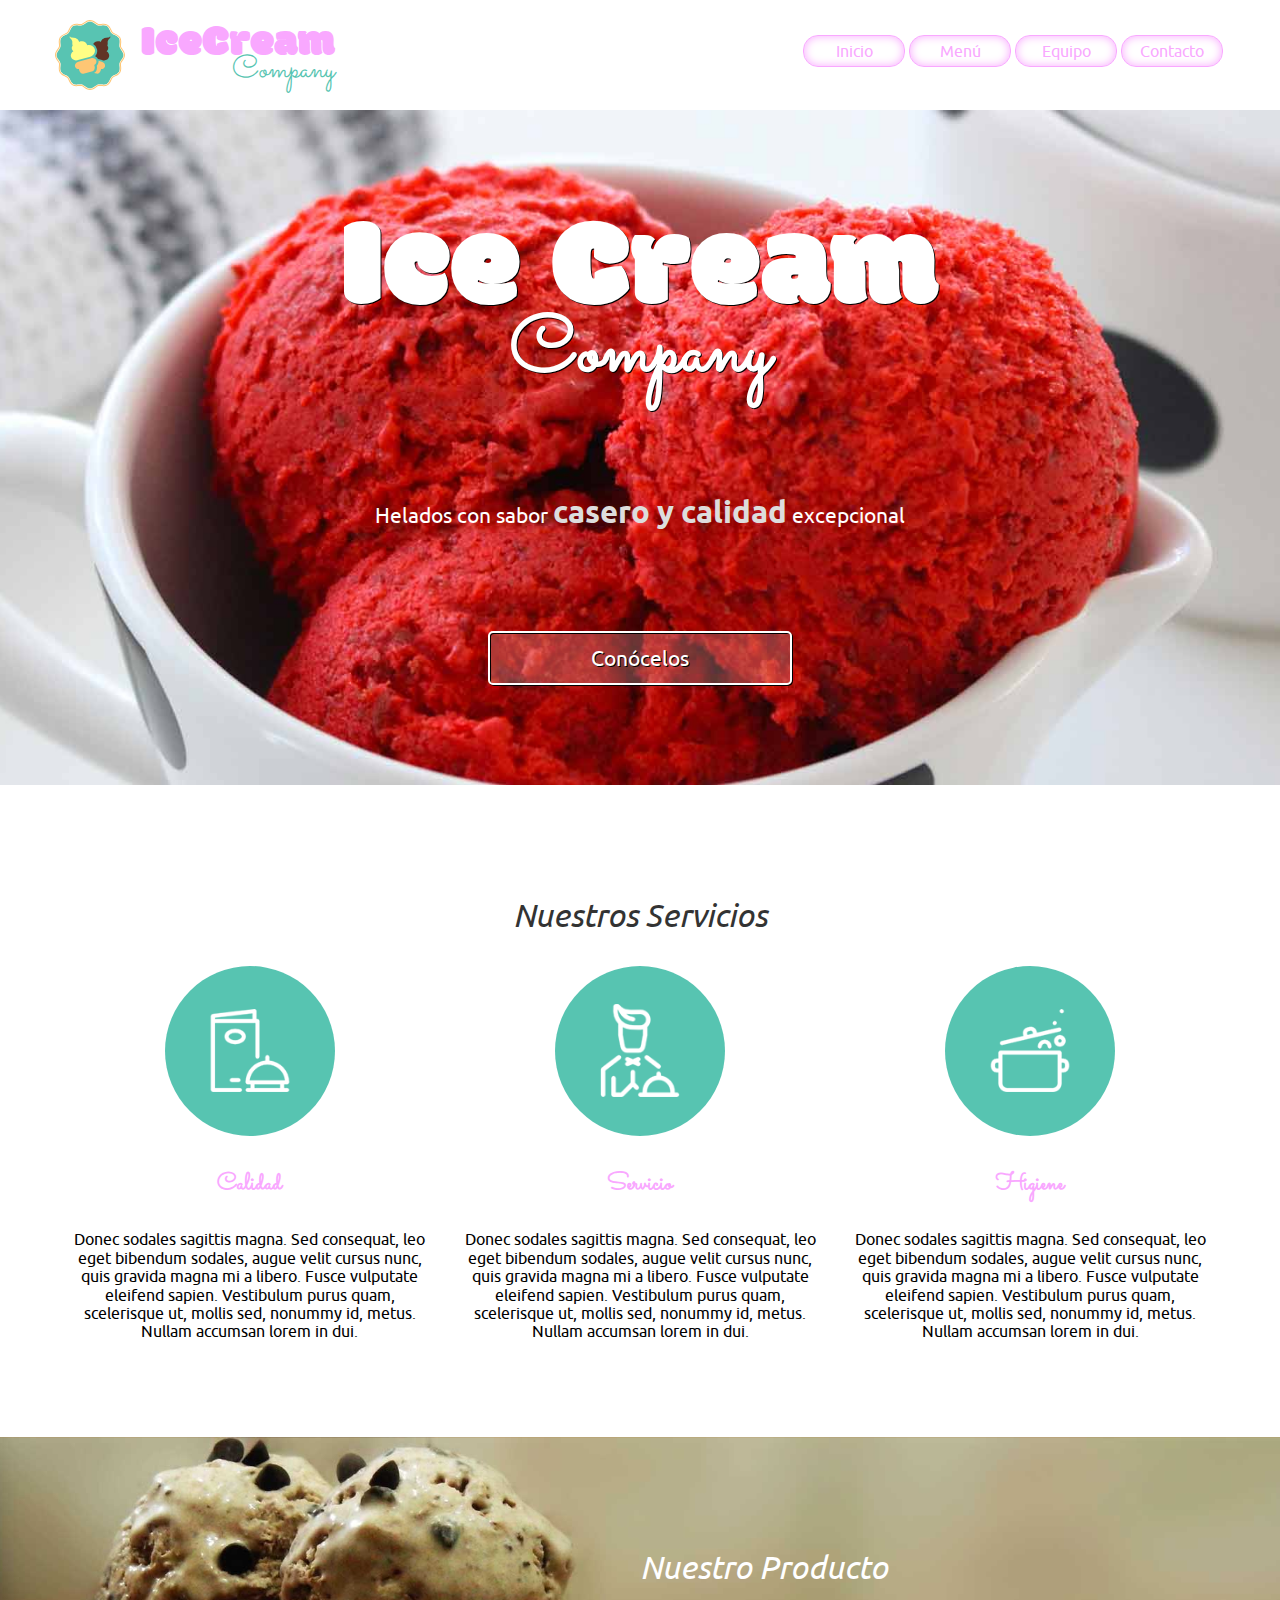
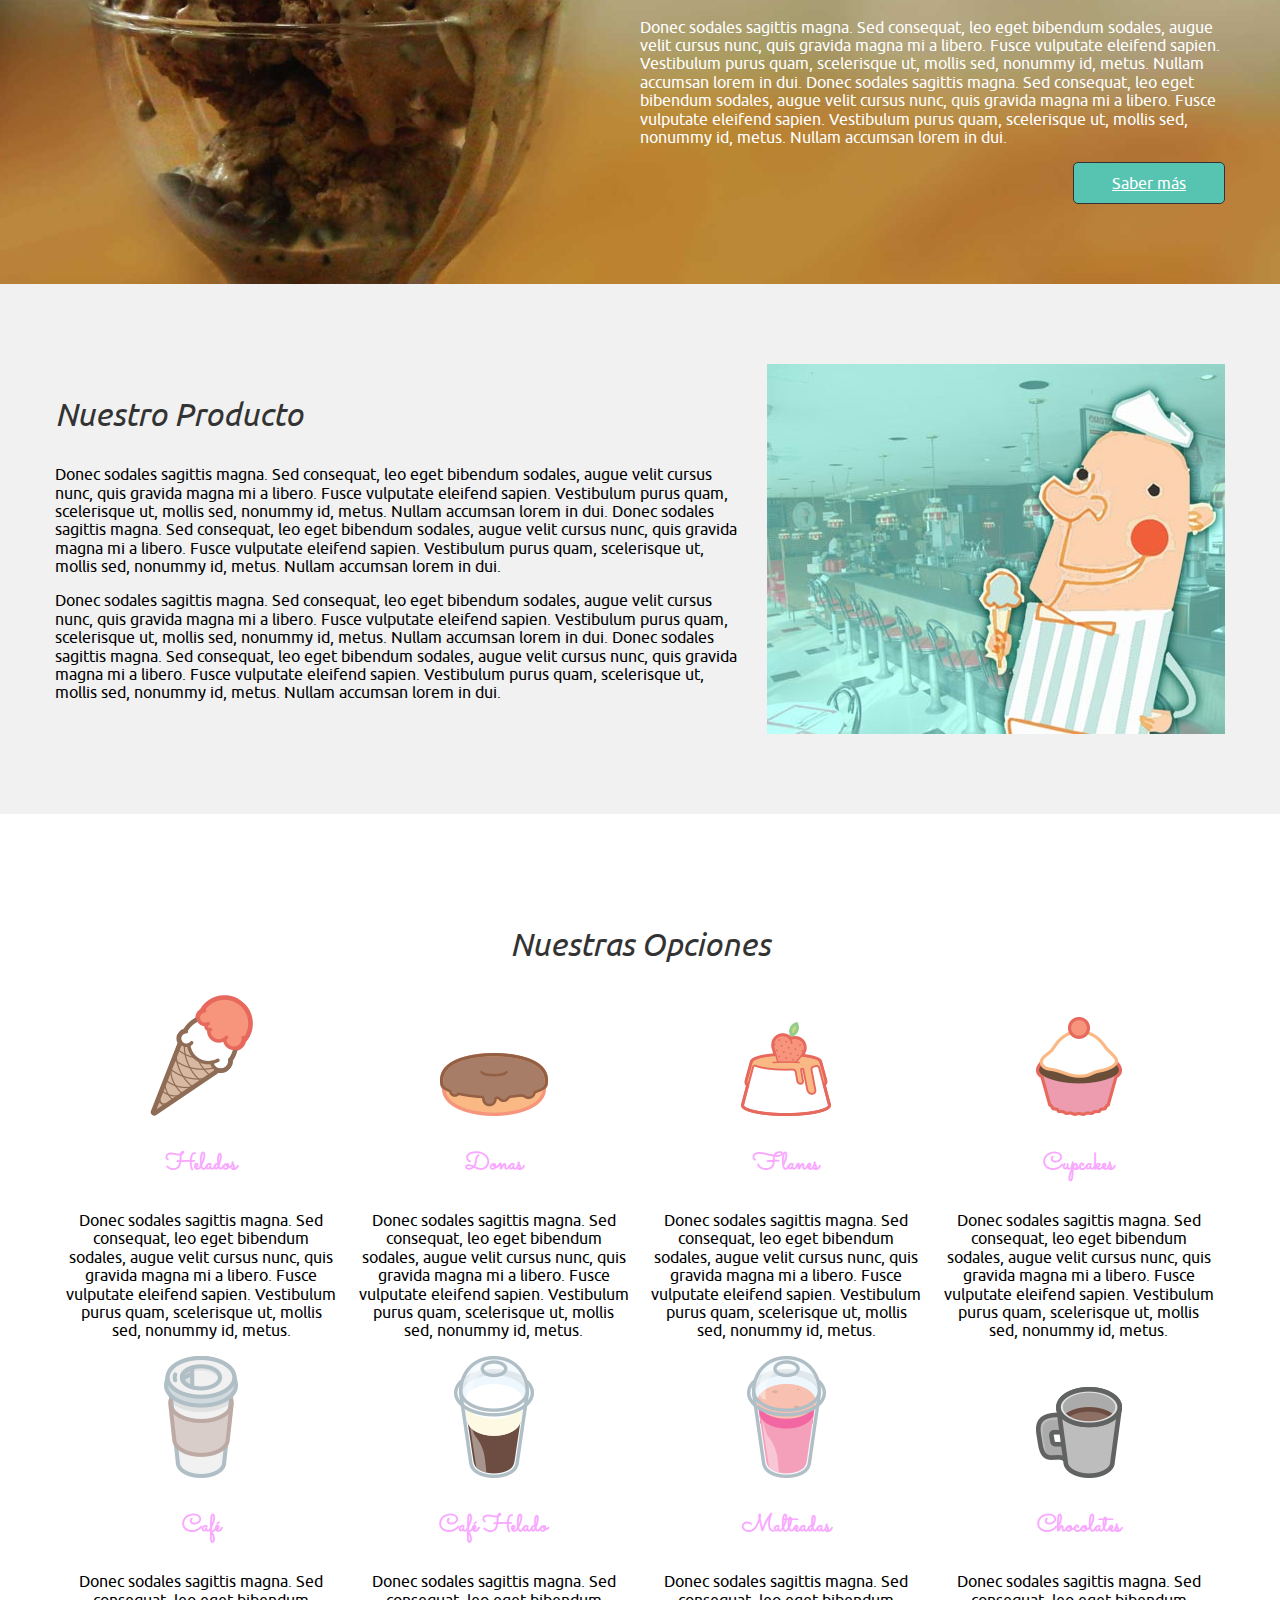
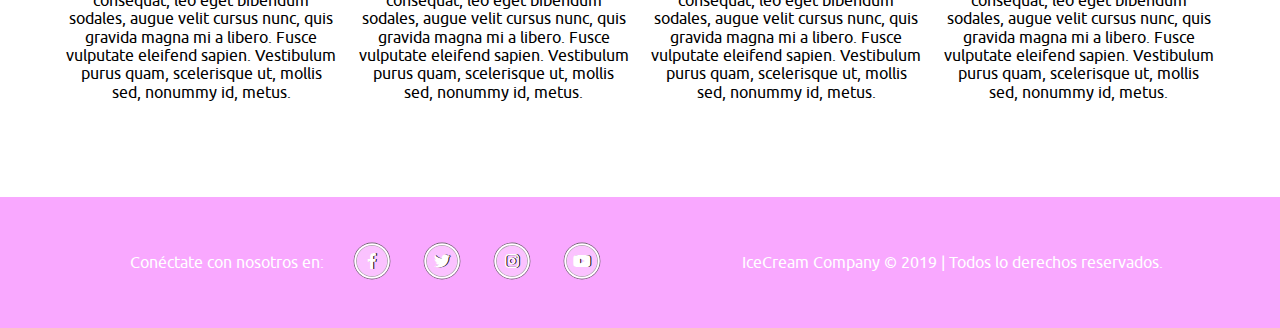
<file: index.html>
<!doctype html>
<html>
	<head>
		<title>Ice Cream Company</title>
		<meta charset="UTF-8">
		<meta name="viewport" content="width=device-width, initial-scale=1.0">
		<meta name="Keywords" content="">
		<meta name="Description" content="">
		<meta name="Author" content="Cordero">
		<!-- Inicio Favicon -->
		<link rel="apple-touch-icon" sizes="180x180" href="img/iconos/apple-touch-icon.png">
		<link rel="icon" type="image/png" sizes="32x32" href="img/iconos/favicon-32x32.png">
		<link rel="icon" type="image/png" sizes="16x16" href="img/iconos/favicon-16x16.png">
		<link rel="manifest" href="img/iconos/site.webmanifest">
		<link rel="mask-icon" href="img/iconos/safari-pinned-tab.svg" color="#00aba9">
		<link rel="shortcut icon" href="img/iconos/favicon.ico">
		<meta name="msapplication-TileColor" content="#00aba9">
		<meta name="msapplication-config" content="img/iconos/browserconfig.xml">
		<meta name="theme-color" content="#ffffff">
		<!-- Inicio Favicon -->
		<link rel="stylesheet" href="css/normalize.css" type="text/css">
		<link href="https://fonts.googleapis.com/css?family=Sacramento" rel="stylesheet">
		<link rel="stylesheet" href="css/fonts/tipo.css" type="text/css">
		<link rel="stylesheet" href="css/fa.css" type="text/css">
		<link rel="stylesheet" href="css/estilo.css" type="text/css">
	</head>

	<body>
		<header>
			<div class="ancho">
				<a href="index.html" id="logo">
					<img src="img/corp/logo.svg" alt="Logo Ice Cream Company">
				</a>

<!-- Botón móvil -->
<input type="checkbox" id="chkMenu">
<label for="chkMenu" id="btnMenu">
	<div></div>
	<div></div>
	<div></div>
</label>
<!-- Botón móvil -->
				<nav id="menu">
					<ul>
						<li><a href="./index.html">Inicio</a></li>
						<li><a href="./menu.html">Menú</a></li>
						<li><a href="./equipo.html">Equipo</a></li>
						<li><a href="./contacto.html">Contacto</a></li>
					</ul>
				</nav>
			</div>
		</header>
		<section id="heroe">
			<h1>Ice Cream</h1>
			<h2>Company</h2>
			<p>Helados con sabor <span><strong>casero y calidad</strong></span> excepcional</p>
			<a href="#producto">Conócelos</a>
		</section> <!--Heroe-->
		<main>
			<section id="servicios">
				<div class="ancho">
					<h3>Nuestros Servicios</h3>
					<article>
						<div></div>
						<h4>Calidad</h4>
						<p>Donec sodales sagittis magna. Sed consequat, leo eget bibendum sodales, augue velit cursus nunc, quis gravida magna mi a libero. Fusce vulputate eleifend sapien. Vestibulum purus quam, scelerisque ut, mollis sed, nonummy id, metus. Nullam accumsan lorem in dui.</p>
					</article>
					<article>
						<div></div>
						<h4>Servicio</h4>
						<p>Donec sodales sagittis magna. Sed consequat, leo eget bibendum sodales, augue velit cursus nunc, quis gravida magna mi a libero. Fusce vulputate eleifend sapien. Vestibulum purus quam, scelerisque ut, mollis sed, nonummy id, metus. Nullam accumsan lorem in dui.</p>
					</article>
					<article>
						<div></div>
						<h4>Higiene</h4>
						<p>Donec sodales sagittis magna. Sed consequat, leo eget bibendum sodales, augue velit cursus nunc, quis gravida magna mi a libero. Fusce vulputate eleifend sapien. Vestibulum purus quam, scelerisque ut, mollis sed, nonummy id, metus. Nullam accumsan lorem in dui.</p>
					</article>
				</div>
			</section>
			<section id="producto">
				<div class="ancho">
					<h3>Nuestro Producto</h3>
					<p>Donec sodales sagittis magna. Sed consequat, leo eget bibendum sodales, augue velit cursus nunc, quis gravida magna mi a libero. Fusce vulputate eleifend sapien. Vestibulum purus quam, scelerisque ut, mollis sed, nonummy id, metus. Nullam accumsan lorem in dui. Donec sodales sagittis magna. Sed consequat, leo eget bibendum sodales, augue velit cursus nunc, quis gravida magna mi a libero. Fusce vulputate eleifend sapien. Vestibulum purus quam, scelerisque ut, mollis sed, nonummy id, metus. Nullam accumsan lorem in dui.</p>
					<a href="javascript:void(0);">Saber más</a>
				</div>
			</section>
			<section id="helados">
				<div class="ancho clearfix">
					<img src="img/portada/helados.jpg" alt="heladero">
					<h3>Nuestro Producto</h3>
					<p>Donec sodales sagittis magna. Sed consequat, leo eget bibendum sodales, augue velit cursus nunc, quis gravida magna mi a libero. Fusce vulputate eleifend sapien. Vestibulum purus quam, scelerisque ut, mollis sed, nonummy id, metus. Nullam accumsan lorem in dui. Donec sodales sagittis magna. Sed consequat, leo eget bibendum sodales, augue velit cursus nunc, quis gravida magna mi a libero. Fusce vulputate eleifend sapien. Vestibulum purus quam, scelerisque ut, mollis sed, nonummy id, metus. Nullam accumsan lorem in dui.</p>
					<p>Donec sodales sagittis magna. Sed consequat, leo eget bibendum sodales, augue velit cursus nunc, quis gravida magna mi a libero. Fusce vulputate eleifend sapien. Vestibulum purus quam, scelerisque ut, mollis sed, nonummy id, metus. Nullam accumsan lorem in dui. Donec sodales sagittis magna. Sed consequat, leo eget bibendum sodales, augue velit cursus nunc, quis gravida magna mi a libero. Fusce vulputate eleifend sapien. Vestibulum purus quam, scelerisque ut, mollis sed, nonummy id, metus. Nullam accumsan lorem in dui.</p>
				</div>
			</section>
			<section id="opciones">
				<div class="ancho flexible">

					<h3>Nuestras Opciones</h3>

					<aside>
						<img src="img/portada/opciones/helados.png">
						<h4>Helados</h4>
						<p>Donec sodales sagittis magna. Sed consequat, leo eget bibendum sodales, augue velit cursus nunc, quis gravida magna mi a libero. Fusce vulputate eleifend sapien. Vestibulum purus quam, scelerisque ut, mollis sed, nonummy id, metus.</p>
					</aside>

					<aside>
						<img src="img/portada/opciones/donas.png">
						<h4>Donas</h4>
						<p>Donec sodales sagittis magna. Sed consequat, leo eget bibendum sodales, augue velit cursus nunc, quis gravida magna mi a libero. Fusce vulputate eleifend sapien. Vestibulum purus quam, scelerisque ut, mollis sed, nonummy id, metus.</p>
					</aside>

					<aside>
						<img src="img/portada/opciones/flanes.png">
						<h4>Flanes</h4>
						<p>Donec sodales sagittis magna. Sed consequat, leo eget bibendum sodales, augue velit cursus nunc, quis gravida magna mi a libero. Fusce vulputate eleifend sapien. Vestibulum purus quam, scelerisque ut, mollis sed, nonummy id, metus.</p>
					</aside>

					<aside>
						<img src="img/portada/opciones/cupcakes.png">
						<h4>Cupcakes</h4>
						<p>Donec sodales sagittis magna. Sed consequat, leo eget bibendum sodales, augue velit cursus nunc, quis gravida magna mi a libero. Fusce vulputate eleifend sapien. Vestibulum purus quam, scelerisque ut, mollis sed, nonummy id, metus.</p>
					</aside>

					<aside>
						<img src="img/portada/opciones/cafe.png">
						<h4>Café</h4>
						<p>Donec sodales sagittis magna. Sed consequat, leo eget bibendum sodales, augue velit cursus nunc, quis gravida magna mi a libero. Fusce vulputate eleifend sapien. Vestibulum purus quam, scelerisque ut, mollis sed, nonummy id, metus.</p>
					</aside>

					<aside>
						<img src="img/portada/opciones/cafeh.png">
						<h4>Café Helado</h4>
						<p>Donec sodales sagittis magna. Sed consequat, leo eget bibendum sodales, augue velit cursus nunc, quis gravida magna mi a libero. Fusce vulputate eleifend sapien. Vestibulum purus quam, scelerisque ut, mollis sed, nonummy id, metus.</p>
					</aside>

					<aside>
						<img src="img/portada/opciones/malteada.png">
						<h4>Malteadas</h4>
						<p>Donec sodales sagittis magna. Sed consequat, leo eget bibendum sodales, augue velit cursus nunc, quis gravida magna mi a libero. Fusce vulputate eleifend sapien. Vestibulum purus quam, scelerisque ut, mollis sed, nonummy id, metus.</p>
					</aside>

					<aside>
						<img src="img/portada/opciones/chocolate.png">
						<h4>Chocolates</h4>
						<p>Donec sodales sagittis magna. Sed consequat, leo eget bibendum sodales, augue velit cursus nunc, quis gravida magna mi a libero. Fusce vulputate eleifend sapien. Vestibulum purus quam, scelerisque ut, mollis sed, nonummy id, metus.</p>
					</aside>

				</div>
			</section>
		</main>
		<footer>
			<a href="#logo" class="fa fa-chevron-up fa-2x top"></a>
			<div class="ancho flexible">
				<nav class="social flexible">
					<p>Conéctate con nosotros en: </p>
					<a href="https://www.facebook.com" class="fab fa-facebook-f" target="_blank"></a>
					<a href="https://www.twitter.com" class="fab fa-twitter" target="_blank"></a>
					<a href="https://www.instagram.com" class="fab fa-instagram" target="_blank"></a>
					<a href="https://www.youtube.com" class="fab fa-youtube" target="_blank"></a>
				</nav>
				<p>IceCream Company &copy; 2019 &#124; Todos lo derechos reservados.</p>
			</div>
		</footer>
		<script type="text/javascript" src="./js/jquery-3.3.1.min.js"></script>
		<script type="text/javascript" src="./js/scroll.js"></script><!--smooth scroll-->
		<script type="text/javascript" src="./js/top.js"></script><!--boton desaparece-->
	</body>
</html>
</file>
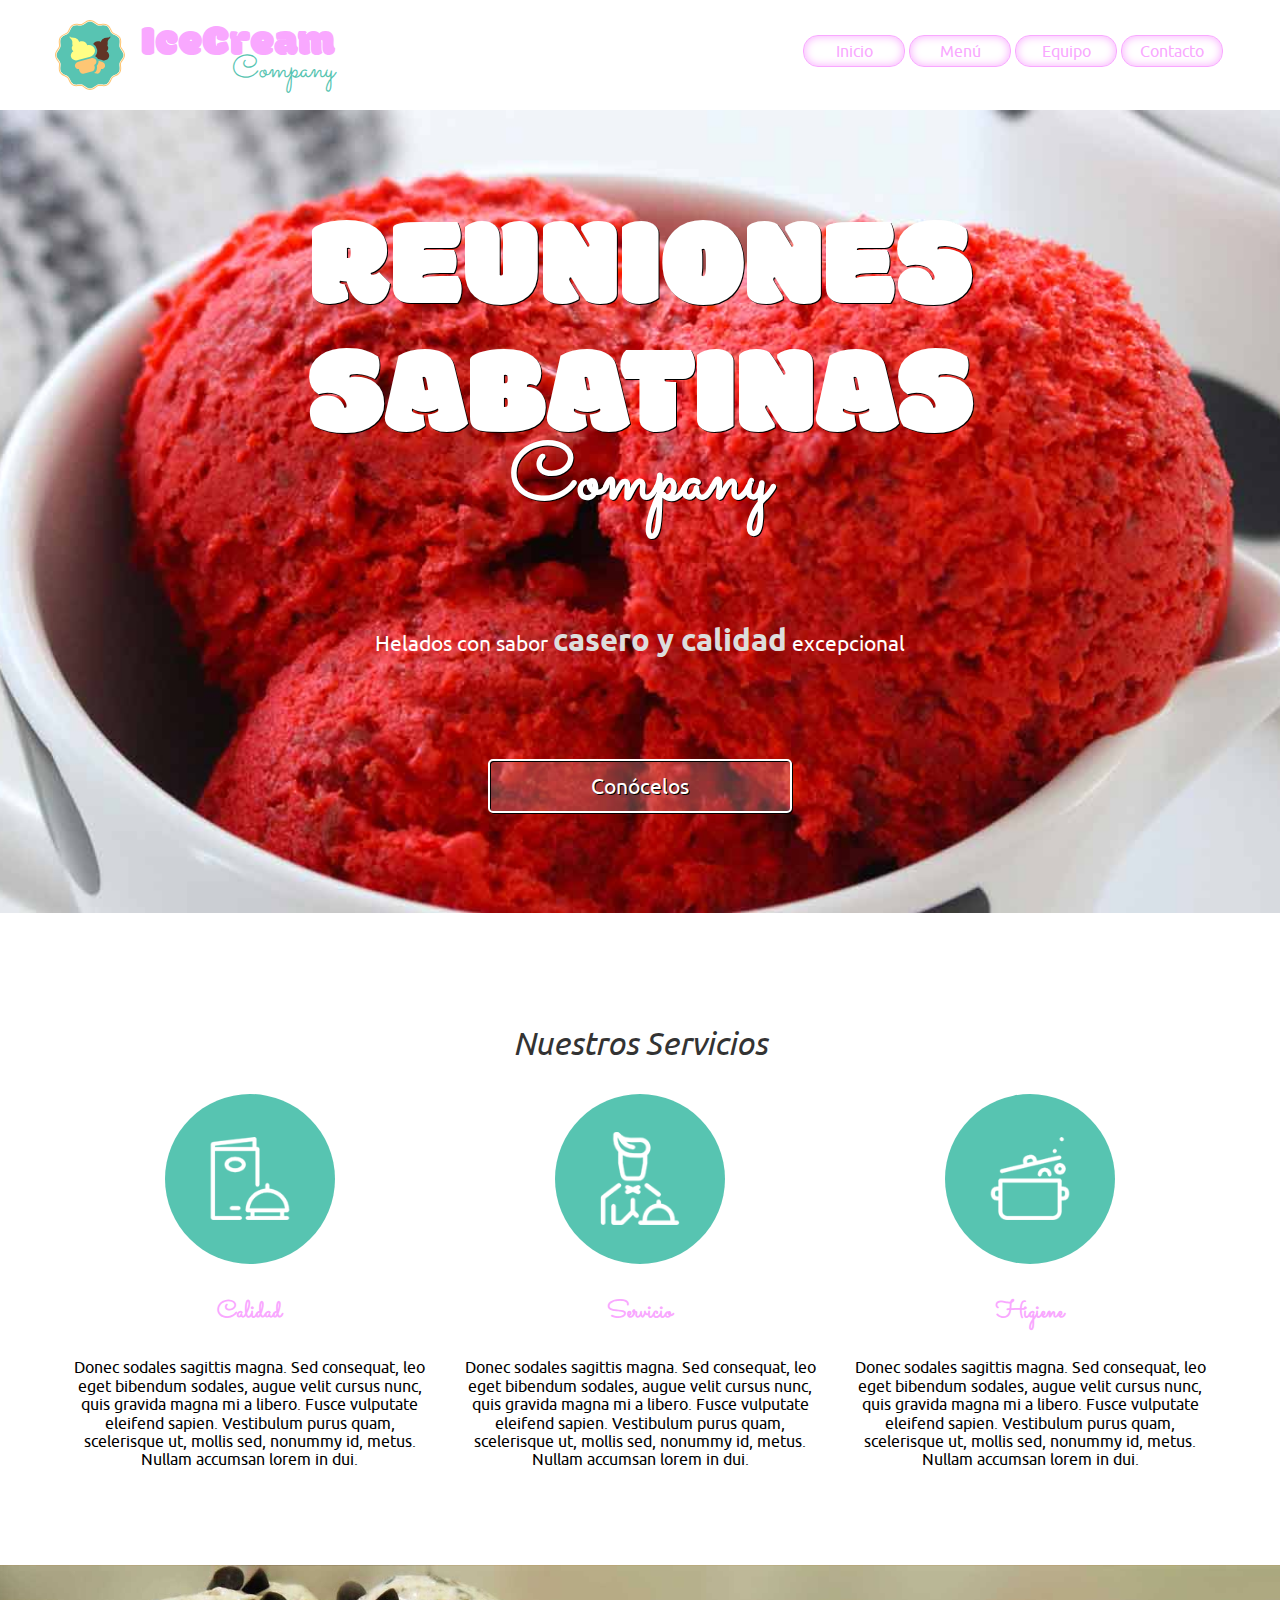
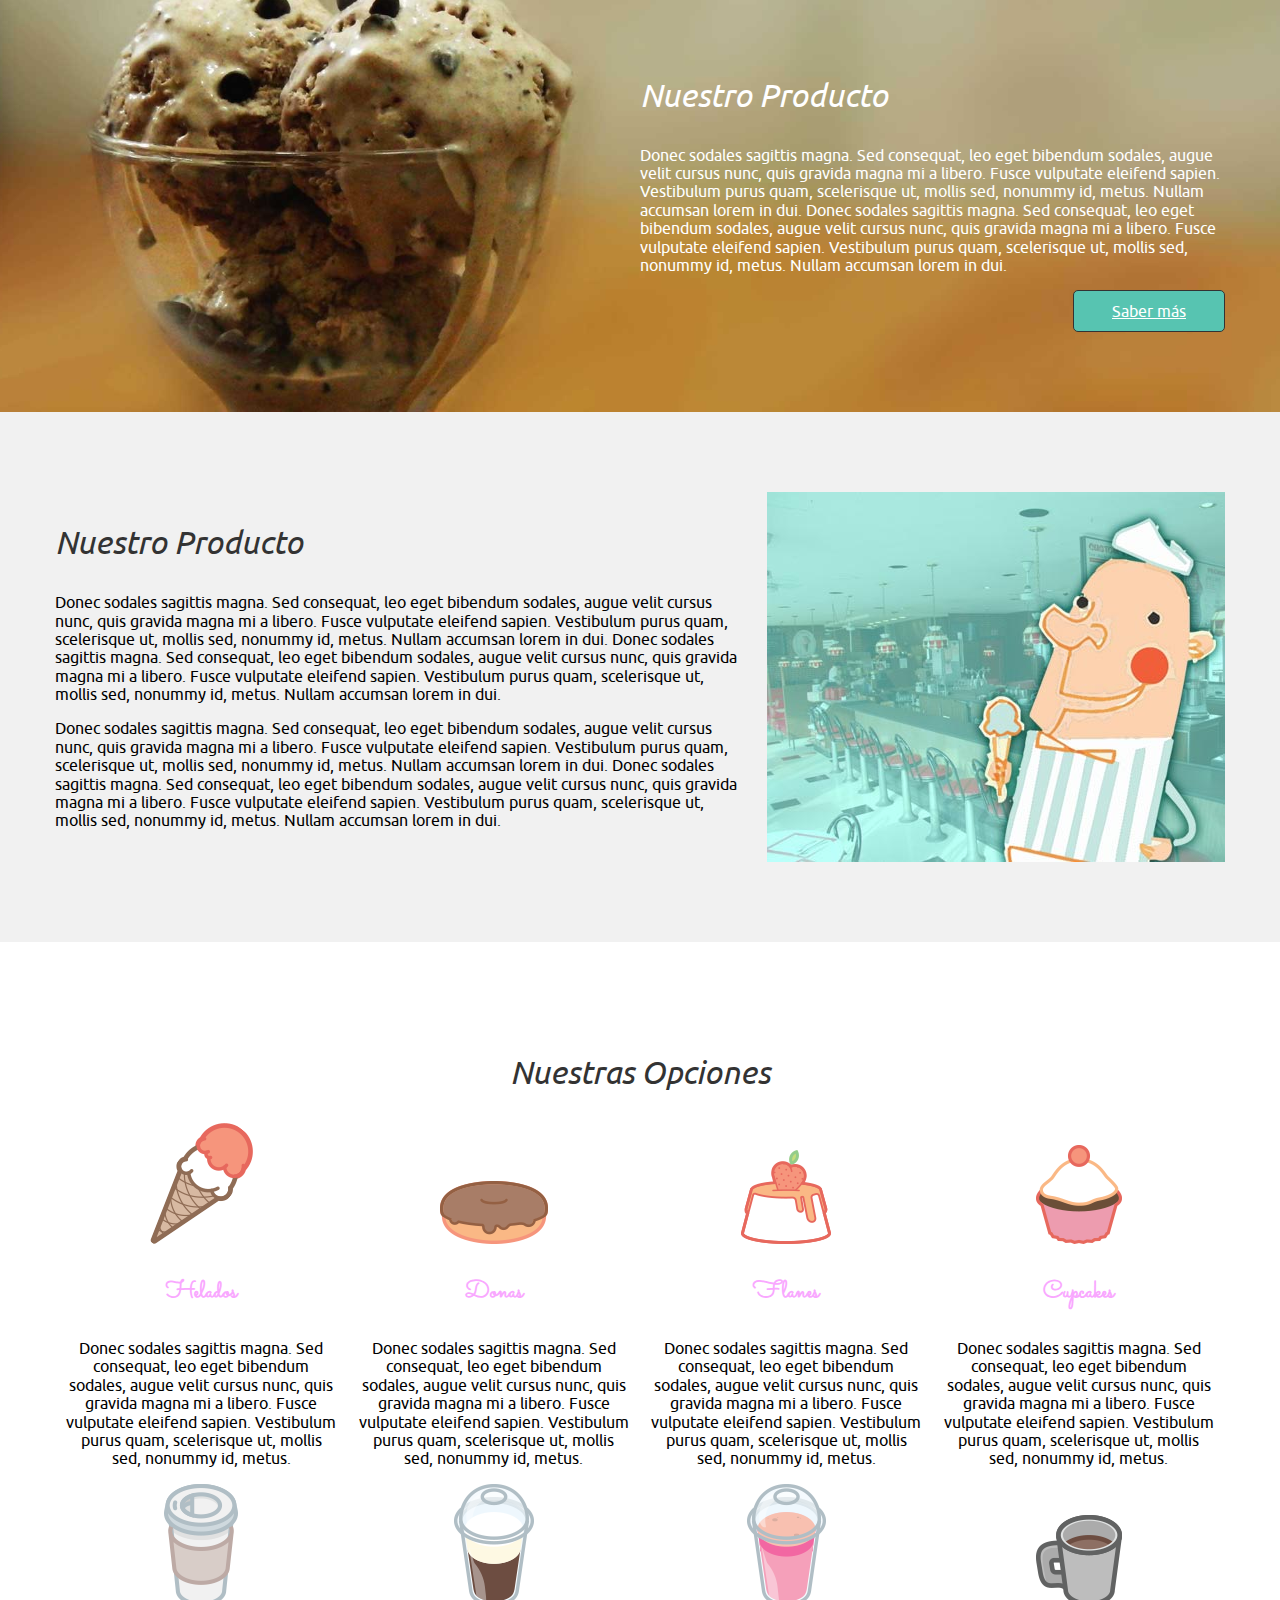
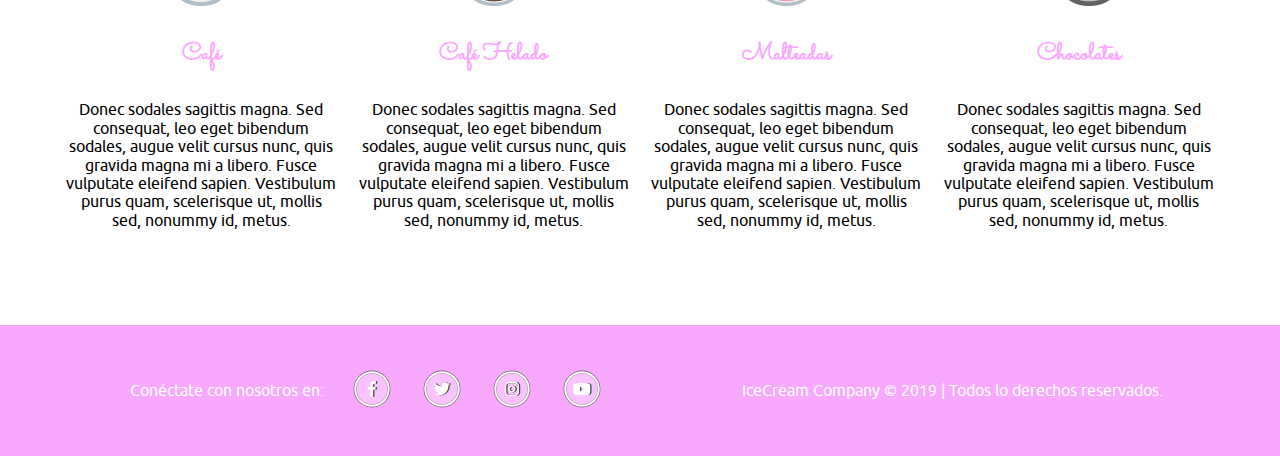
<file: root/index.html>
<!doctype html>
<html>
	<head>
		<title>Ice Cream Company</title>
		<meta charset="UTF-8">
		<meta name="viewport" content="width=device-width, initial-scale=1.0">
		<meta name="Keywords" content="">
		<meta name="Description" content="">
		<meta name="Author" content="Cordero">
		<!-- Inicio Favicon -->
		<link rel="apple-touch-icon" sizes="180x180" href="img/iconos/apple-touch-icon.png">
		<link rel="icon" type="image/png" sizes="32x32" href="img/iconos/favicon-32x32.png">
		<link rel="icon" type="image/png" sizes="16x16" href="img/iconos/favicon-16x16.png">
		<link rel="manifest" href="img/iconos/site.webmanifest">
		<link rel="mask-icon" href="img/iconos/safari-pinned-tab.svg" color="#00aba9">
		<link rel="shortcut icon" href="img/iconos/favicon.ico">
		<meta name="msapplication-TileColor" content="#00aba9">
		<meta name="msapplication-config" content="img/iconos/browserconfig.xml">
		<meta name="theme-color" content="#ffffff">
		<!-- Inicio Favicon -->
		<link rel="stylesheet" href="css/normalize.css" type="text/css">
		<link href="https://fonts.googleapis.com/css?family=Sacramento" rel="stylesheet">
		<link rel="stylesheet" href="css/fonts/tipo.css" type="text/css">
		<link rel="stylesheet" href="css/fa.css" type="text/css">
		<link rel="stylesheet" href="css/estilo.css" type="text/css">
	</head>

	<body>
		<header>
			<div class="ancho">
				<a href="index.html" id="logo">
					<img src="img/corp/logo.svg" alt="Logo Ice Cream Company">
				</a>

<!-- Botón móvil -->
<input type="checkbox" id="chkMenu">
<label for="chkMenu" id="btnMenu">
	<div></div>
	<div></div>
	<div></div>
</label>
<!-- Botón móvil -->
				<nav id="menu">
					<ul>
						<li><a href="./index.html">Inicio</a></li>
						<li><a href="./menu.html">Menú</a></li>
						<li><a href="./equipo.html">Equipo</a></li>
						<li><a href="./contacto.html">Contacto</a></li>
					</ul>
				</nav>
			</div>
		</header>
		<section id="heroe">
			<h1>REUNIONES SABATINAS</h1>
			<h2>Company</h2>
			<p>Helados con sabor <span><strong>casero y calidad</strong></span> excepcional</p>
			<a href="#producto">Conócelos</a>
		</section> <!--Heroe-->
		<main>
			<section id="servicios">
				<div class="ancho">
					<h3>Nuestros Servicios</h3>
					<article>
						<div></div>
						<h4>Calidad</h4>
						<p>Donec sodales sagittis magna. Sed consequat, leo eget bibendum sodales, augue velit cursus nunc, quis gravida magna mi a libero. Fusce vulputate eleifend sapien. Vestibulum purus quam, scelerisque ut, mollis sed, nonummy id, metus. Nullam accumsan lorem in dui.</p>
					</article>
					<article>
						<div></div>
						<h4>Servicio</h4>
						<p>Donec sodales sagittis magna. Sed consequat, leo eget bibendum sodales, augue velit cursus nunc, quis gravida magna mi a libero. Fusce vulputate eleifend sapien. Vestibulum purus quam, scelerisque ut, mollis sed, nonummy id, metus. Nullam accumsan lorem in dui.</p>
					</article>
					<article>
						<div></div>
						<h4>Higiene</h4>
						<p>Donec sodales sagittis magna. Sed consequat, leo eget bibendum sodales, augue velit cursus nunc, quis gravida magna mi a libero. Fusce vulputate eleifend sapien. Vestibulum purus quam, scelerisque ut, mollis sed, nonummy id, metus. Nullam accumsan lorem in dui.</p>
					</article>
				</div>
			</section>
			<section id="producto">
				<div class="ancho">
					<h3>Nuestro Producto</h3>
					<p>Donec sodales sagittis magna. Sed consequat, leo eget bibendum sodales, augue velit cursus nunc, quis gravida magna mi a libero. Fusce vulputate eleifend sapien. Vestibulum purus quam, scelerisque ut, mollis sed, nonummy id, metus. Nullam accumsan lorem in dui. Donec sodales sagittis magna. Sed consequat, leo eget bibendum sodales, augue velit cursus nunc, quis gravida magna mi a libero. Fusce vulputate eleifend sapien. Vestibulum purus quam, scelerisque ut, mollis sed, nonummy id, metus. Nullam accumsan lorem in dui.</p>
					<a href="javascript:void(0);">Saber más</a>
				</div>
			</section>
			<section id="helados">
				<div class="ancho clearfix">
					<img src="img/portada/helados.jpg" alt="heladero">
					<h3>Nuestro Producto</h3>
					<p>Donec sodales sagittis magna. Sed consequat, leo eget bibendum sodales, augue velit cursus nunc, quis gravida magna mi a libero. Fusce vulputate eleifend sapien. Vestibulum purus quam, scelerisque ut, mollis sed, nonummy id, metus. Nullam accumsan lorem in dui. Donec sodales sagittis magna. Sed consequat, leo eget bibendum sodales, augue velit cursus nunc, quis gravida magna mi a libero. Fusce vulputate eleifend sapien. Vestibulum purus quam, scelerisque ut, mollis sed, nonummy id, metus. Nullam accumsan lorem in dui.</p>
					<p>Donec sodales sagittis magna. Sed consequat, leo eget bibendum sodales, augue velit cursus nunc, quis gravida magna mi a libero. Fusce vulputate eleifend sapien. Vestibulum purus quam, scelerisque ut, mollis sed, nonummy id, metus. Nullam accumsan lorem in dui. Donec sodales sagittis magna. Sed consequat, leo eget bibendum sodales, augue velit cursus nunc, quis gravida magna mi a libero. Fusce vulputate eleifend sapien. Vestibulum purus quam, scelerisque ut, mollis sed, nonummy id, metus. Nullam accumsan lorem in dui.</p>
				</div>
			</section>
			<section id="opciones">
				<div class="ancho flexible">

					<h3>Nuestras Opciones</h3>

					<aside>
						<img src="img/portada/opciones/helados.png">
						<h4>Helados</h4>
						<p>Donec sodales sagittis magna. Sed consequat, leo eget bibendum sodales, augue velit cursus nunc, quis gravida magna mi a libero. Fusce vulputate eleifend sapien. Vestibulum purus quam, scelerisque ut, mollis sed, nonummy id, metus.</p>
					</aside>

					<aside>
						<img src="img/portada/opciones/donas.png">
						<h4>Donas</h4>
						<p>Donec sodales sagittis magna. Sed consequat, leo eget bibendum sodales, augue velit cursus nunc, quis gravida magna mi a libero. Fusce vulputate eleifend sapien. Vestibulum purus quam, scelerisque ut, mollis sed, nonummy id, metus.</p>
					</aside>

					<aside>
						<img src="img/portada/opciones/flanes.png">
						<h4>Flanes</h4>
						<p>Donec sodales sagittis magna. Sed consequat, leo eget bibendum sodales, augue velit cursus nunc, quis gravida magna mi a libero. Fusce vulputate eleifend sapien. Vestibulum purus quam, scelerisque ut, mollis sed, nonummy id, metus.</p>
					</aside>

					<aside>
						<img src="img/portada/opciones/cupcakes.png">
						<h4>Cupcakes</h4>
						<p>Donec sodales sagittis magna. Sed consequat, leo eget bibendum sodales, augue velit cursus nunc, quis gravida magna mi a libero. Fusce vulputate eleifend sapien. Vestibulum purus quam, scelerisque ut, mollis sed, nonummy id, metus.</p>
					</aside>

					<aside>
						<img src="img/portada/opciones/cafe.png">
						<h4>Café</h4>
						<p>Donec sodales sagittis magna. Sed consequat, leo eget bibendum sodales, augue velit cursus nunc, quis gravida magna mi a libero. Fusce vulputate eleifend sapien. Vestibulum purus quam, scelerisque ut, mollis sed, nonummy id, metus.</p>
					</aside>

					<aside>
						<img src="img/portada/opciones/cafeh.png">
						<h4>Café Helado</h4>
						<p>Donec sodales sagittis magna. Sed consequat, leo eget bibendum sodales, augue velit cursus nunc, quis gravida magna mi a libero. Fusce vulputate eleifend sapien. Vestibulum purus quam, scelerisque ut, mollis sed, nonummy id, metus.</p>
					</aside>

					<aside>
						<img src="img/portada/opciones/malteada.png">
						<h4>Malteadas</h4>
						<p>Donec sodales sagittis magna. Sed consequat, leo eget bibendum sodales, augue velit cursus nunc, quis gravida magna mi a libero. Fusce vulputate eleifend sapien. Vestibulum purus quam, scelerisque ut, mollis sed, nonummy id, metus.</p>
					</aside>

					<aside>
						<img src="img/portada/opciones/chocolate.png">
						<h4>Chocolates</h4>
						<p>Donec sodales sagittis magna. Sed consequat, leo eget bibendum sodales, augue velit cursus nunc, quis gravida magna mi a libero. Fusce vulputate eleifend sapien. Vestibulum purus quam, scelerisque ut, mollis sed, nonummy id, metus.</p>
					</aside>

				</div>
			</section>
		</main>
		<footer>
			<a href="#logo" class="fa fa-chevron-up fa-2x top"></a>
			<div class="ancho flexible">
				<nav class="social flexible">
					<p>Conéctate con nosotros en: </p>
					<a href="https://www.facebook.com" class="fab fa-facebook-f" target="_blank"></a>
					<a href="https://www.twitter.com" class="fab fa-twitter" target="_blank"></a>
					<a href="https://www.instagram.com" class="fab fa-instagram" target="_blank"></a>
					<a href="https://www.youtube.com" class="fab fa-youtube" target="_blank"></a>
				</nav>
				<p>IceCream Company &copy; 2019 &#124; Todos lo derechos reservados.</p>
			</div>
		</footer>
		<script type="text/javascript" src="./js/jquery-3.3.1.min.js"></script>
		<script type="text/javascript" src="./js/scroll.js"></script><!--smooth scroll-->
		<script type="text/javascript" src="./js/top.js"></script><!--boton desaparece-->
	</body>
</html>
</file>
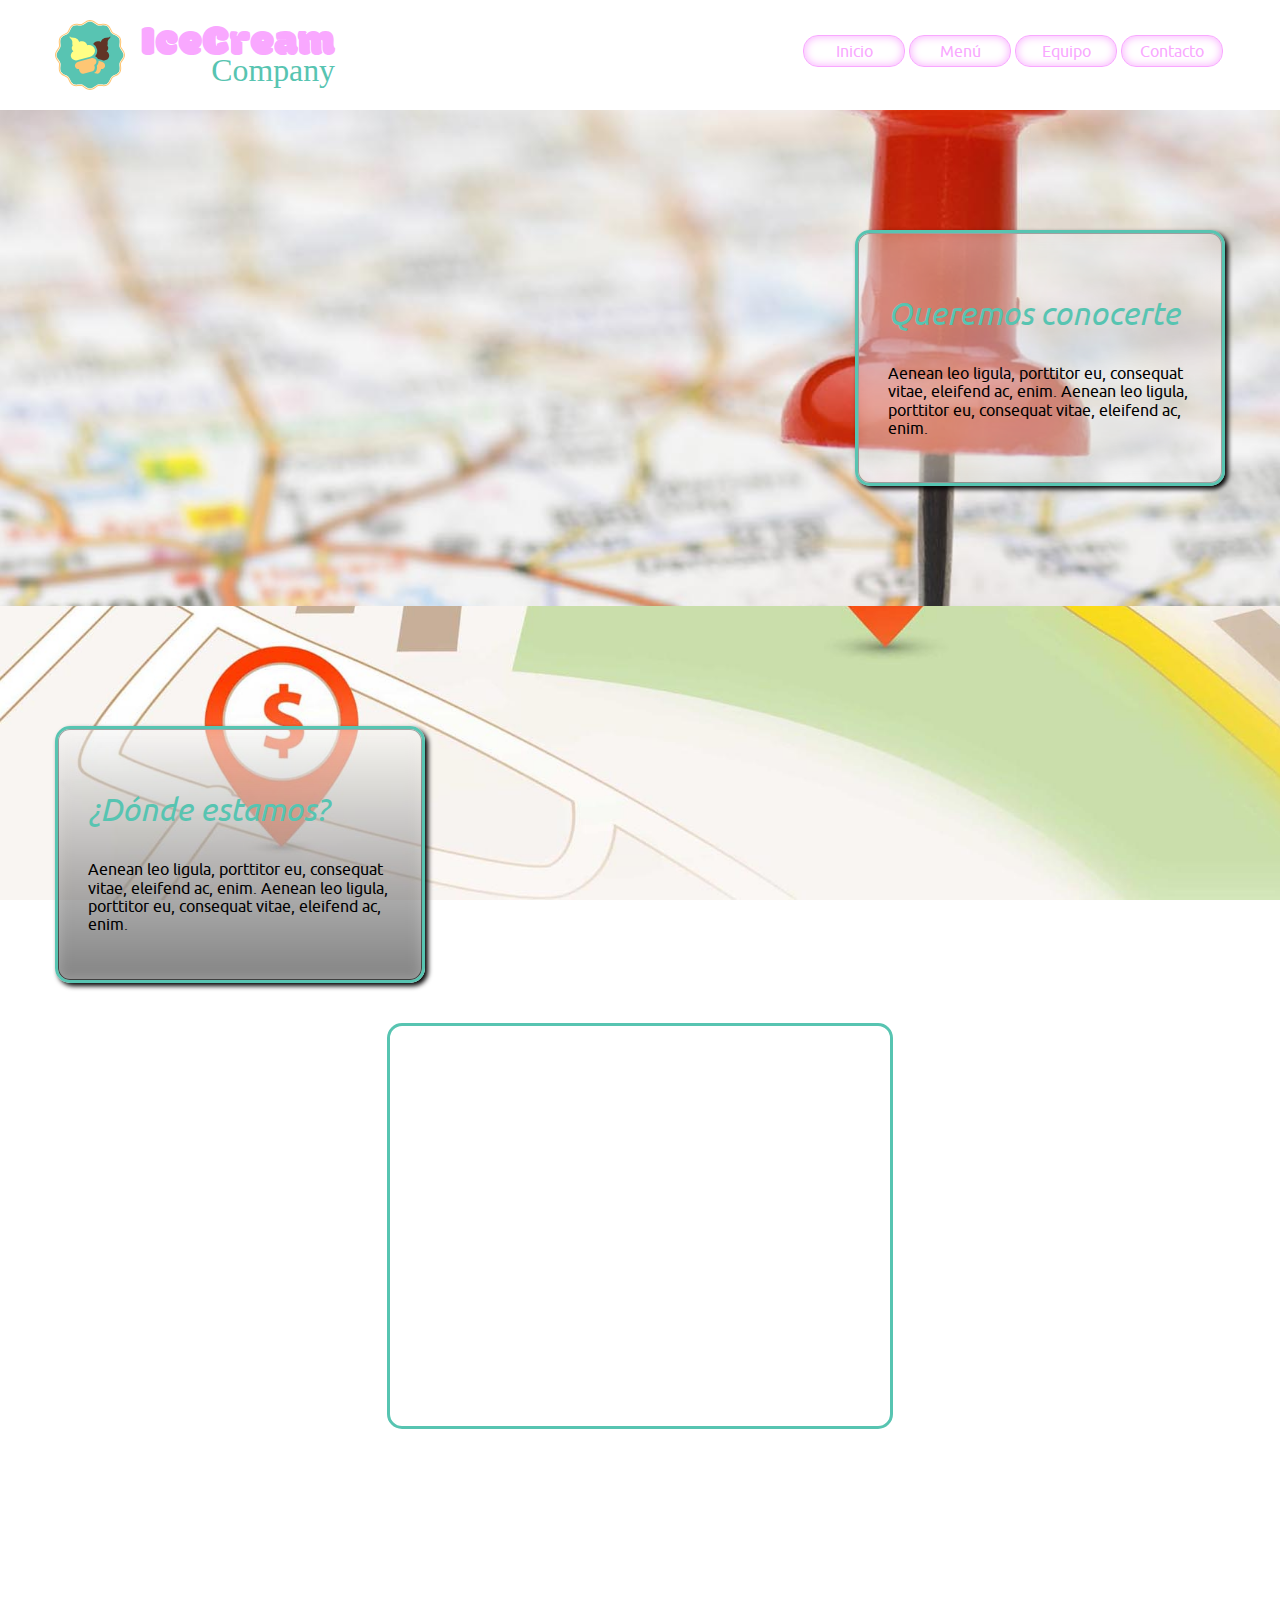
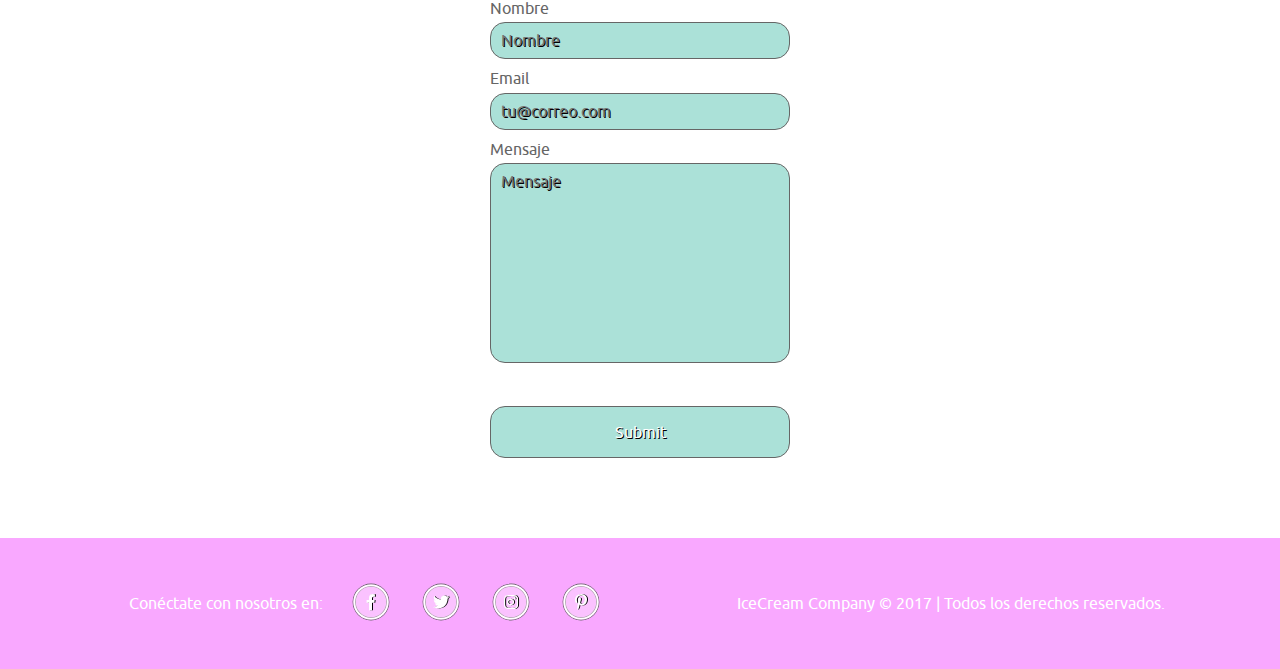
<file: contacto.html>
<!doctype html>
<html>
<head>
	<title>Contacto de Ice Cream Company</title>
	<meta charset="UTF-8">
	<meta name="viewport" content="width=device-width, initial-scale=1.0">
	<meta name="Keywords" content="palabra, palabra,">
	<meta name="Description" content="jkn sdj ksd jdsgj">
	<meta name="Author" content="Camilo">
	<link rel="stylesheet" href="css/normalize.css" type="text/css">
	<link href="https://fonts.googleapis.com/css?family=Pacifico" rel="stylesheet">

	<link rel="stylesheet" href="css/fa.css" type="text/css">

	<link rel="stylesheet" href="css/fonts/tipo.css" type="text/css">
	<link rel="stylesheet" href="css/estilo.css" type="text/css">
</head>

<body>
	<header>
		<div class="ancho">
			<a href="index.html" id="logo">
				<img src="img/corp/logo.svg" alt="Logo IceCream Company">
			</a>

<!-- Botón móvil -->
<input type="checkbox" id="chkMenu">
<label for="chkMenu" id="btnMenu">
	<div></div>
	<div></div>
	<div></div>
</label>
<!-- Botón móvil -->


			<nav id="menu">
				<ul>
					<li><a href="./index.html">Inicio</a></li>
					<li><a href="./menu.html">Menú</a></li>
					<li><a href="./equipo.html">Equipo</a></li>
					<li><a href="./contacto.html">Contacto</a></li>
				</ul>
			</nav>
		</div>
	</header>

	<main>
<!-- Inicia el contenido -->
	<section id="conocerte">
		<div class="ancho">
			<article class="caja">
				<h3>Queremos conocerte</h3>
				<p>Aenean leo ligula, porttitor eu, consequat vitae, eleifend ac, enim. Aenean leo ligula, porttitor eu, consequat vitae, eleifend ac, enim.</p>
			</article>
		</div>
	</section>
	<section id="estamos">
		<div class="ancho">
			<article class="caja">
				<h3>¿Dónde estamos?</h3>
				<p>Aenean leo ligula, porttitor eu, consequat vitae, eleifend ac, enim. Aenean leo ligula, porttitor eu, consequat vitae, eleifend ac, enim.</p>
			</article>
			<div>
				<iframe src="https://www.google.com/maps/embed?pb=!1m18!1m12!1m3!1d30107.880464408157!2d-99.18614766044917!3d19.391437200000006!2m3!1f0!2f0!3f0!3m2!1i1024!2i768!4f13.1!3m3!1m2!1s0x85d1ff7344326ac5%3A0x7d5e436c2e0e922c!2sEdumac!5e0!3m2!1ses!2smx!4v1539448808524" width="500" height="400" allowfullscreen></iframe>
			</div>
		</div>
	</section>
	<section id="contactanos">
		<div class="ancho">
			<form method="post" action="./envio/envio.php">
				<label for="nombre">Nombre</label>
				<input type="text" id="nombre" name="nombre" placeholder="Nombre" required>
				<label for="email">Email</label>
				<input type="email" id="email" name="email"placeholder="tu@correo.com" required>
				<label for="mensaje">Mensaje</label>
				<textarea type="text" id="mensaje" name="mensaje"placeholder="Mensaje"></textarea>
				<input type="submit">
			</form>
		</div>
	</section>
<!-- Termina el contenido -->
	</main>
	<footer>
		<a href="#logo" class="fa fa-chevron-up fa-2x top"></a>
		<div class="ancho flexible">
			<nav class="social flexible">
				<p>Conéctate con nosotros en: </p>
				<a href="https://facebook.com/xaeoc" class="fab fa-facebook-f" target="_blank"></a>
				<a href="https://twitter.com/xaeoc" class="fab fa-twitter" target="_blank"></a>
				<a href="https://instagram.com/xaeoc" class="fab fa-instagram" target="_blank"></a>
				<a href="https://pinterest.com/xaeoc" class="fab fa-pinterest-p" target="_blank"></a>
			</nav>

			<p>IceCream Company &copy;  2017 &#124; Todos los derechos reservados.</p>
		</div>
	</footer>
<script type="text/javascript" src="./js/jquery-3.3.1.min.js"></script>
<script type="text/javascript" src="./js/scroll.js"></script><!--smooth scroll-->
<script type="text/javascript" src="./js/top.js"></script><!--boton desaparece-->
</body>
</html>
</file>
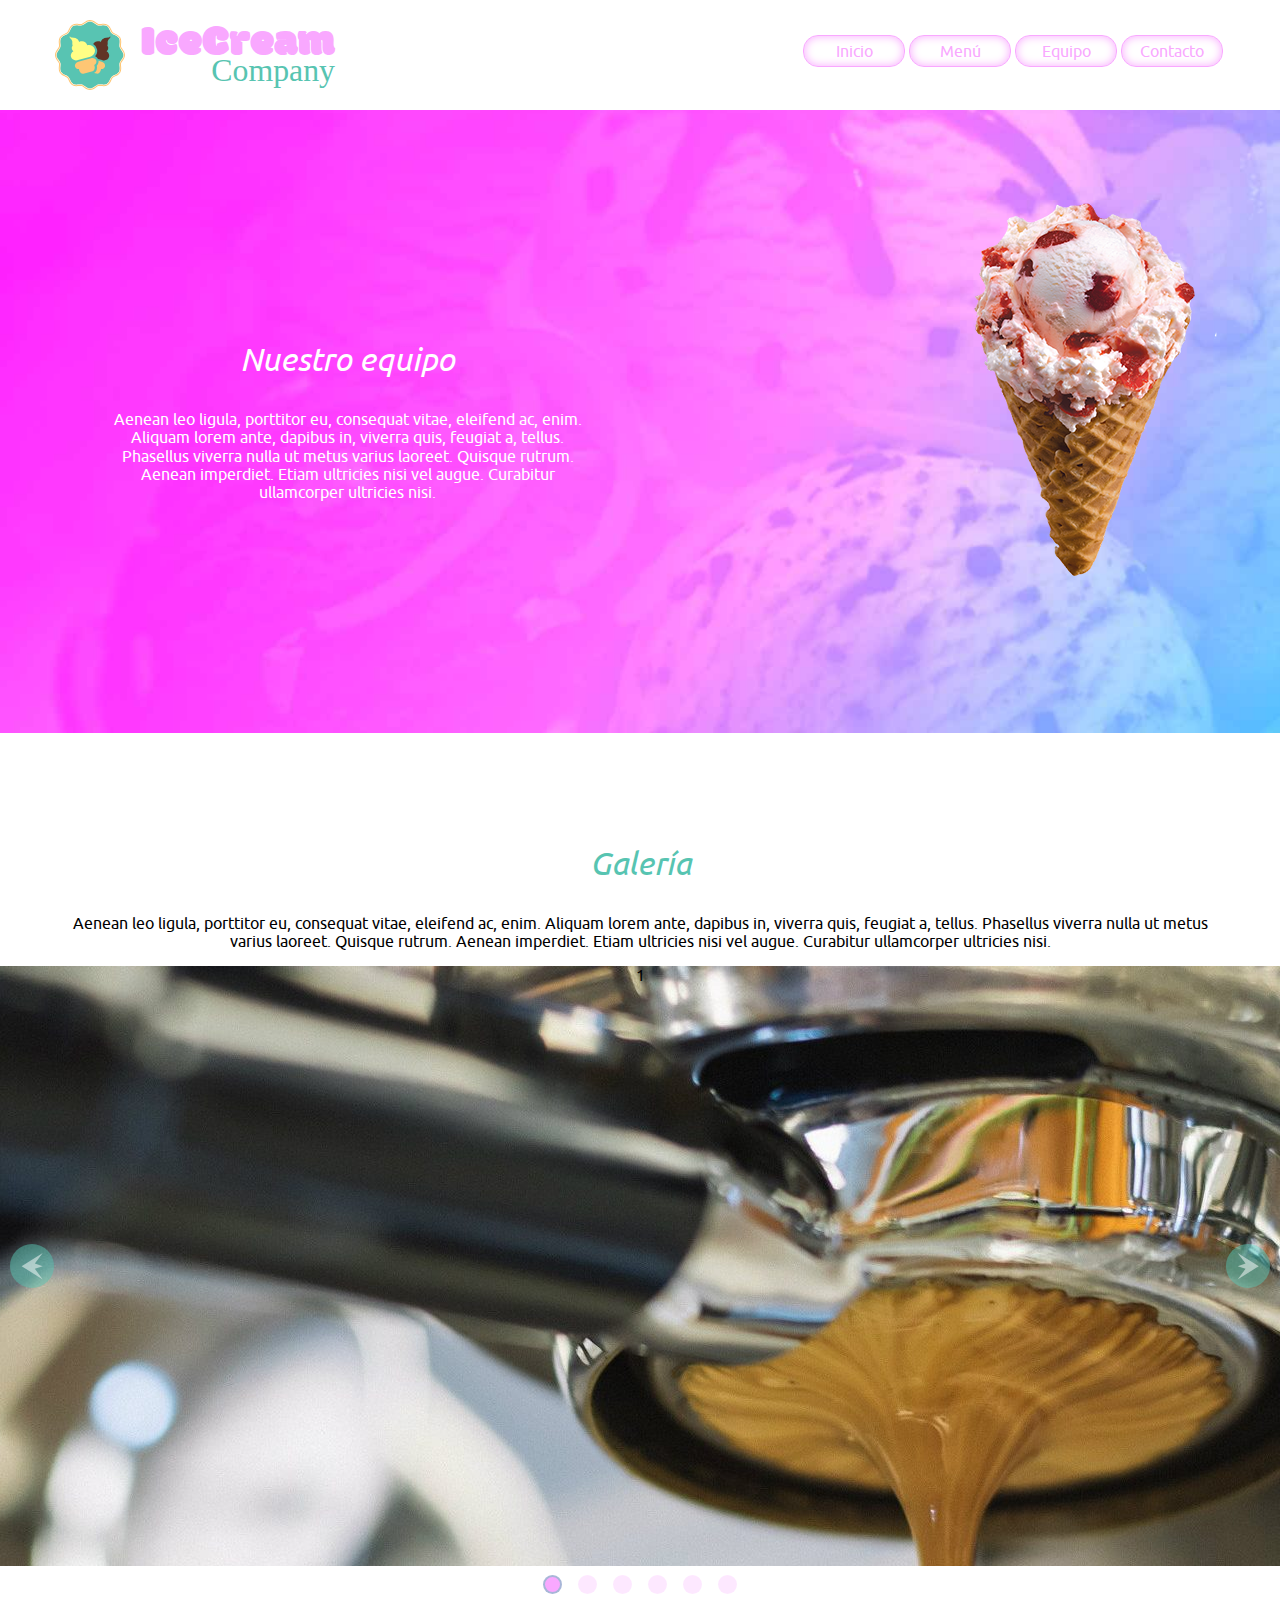
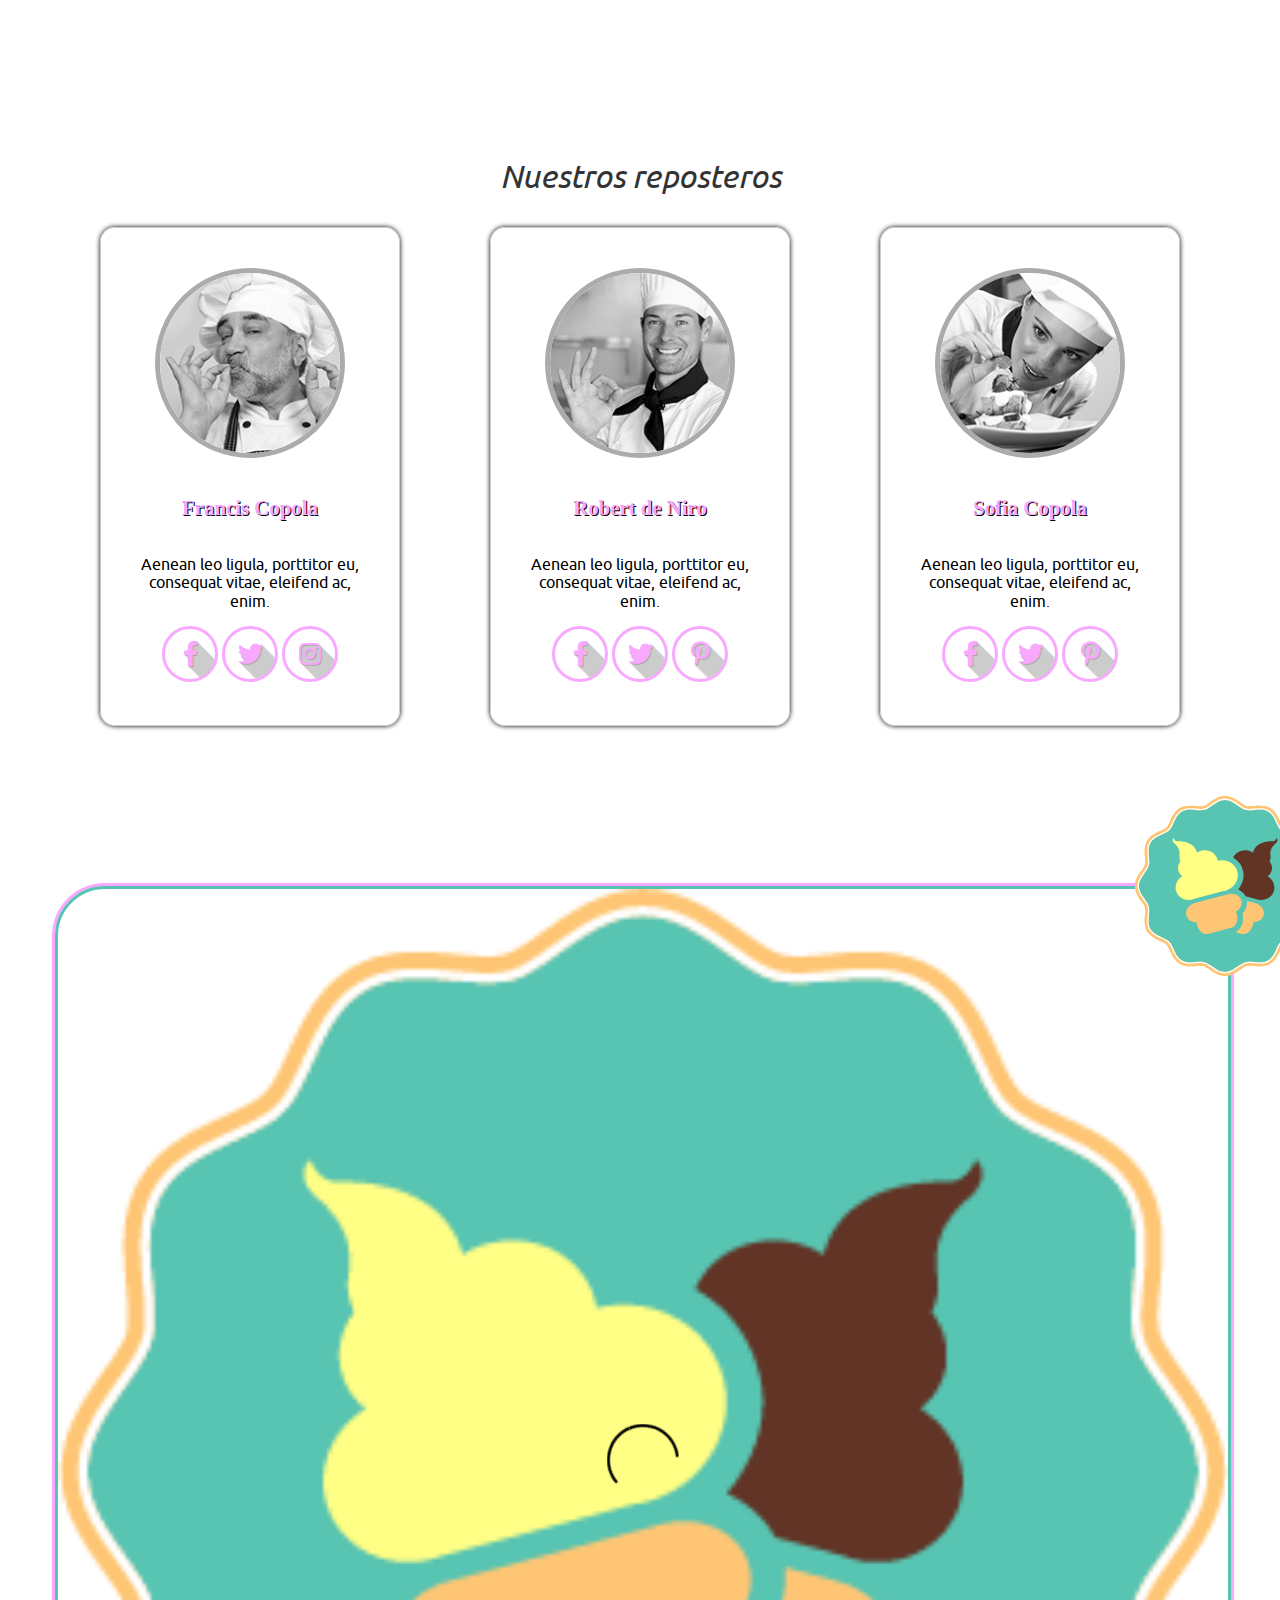
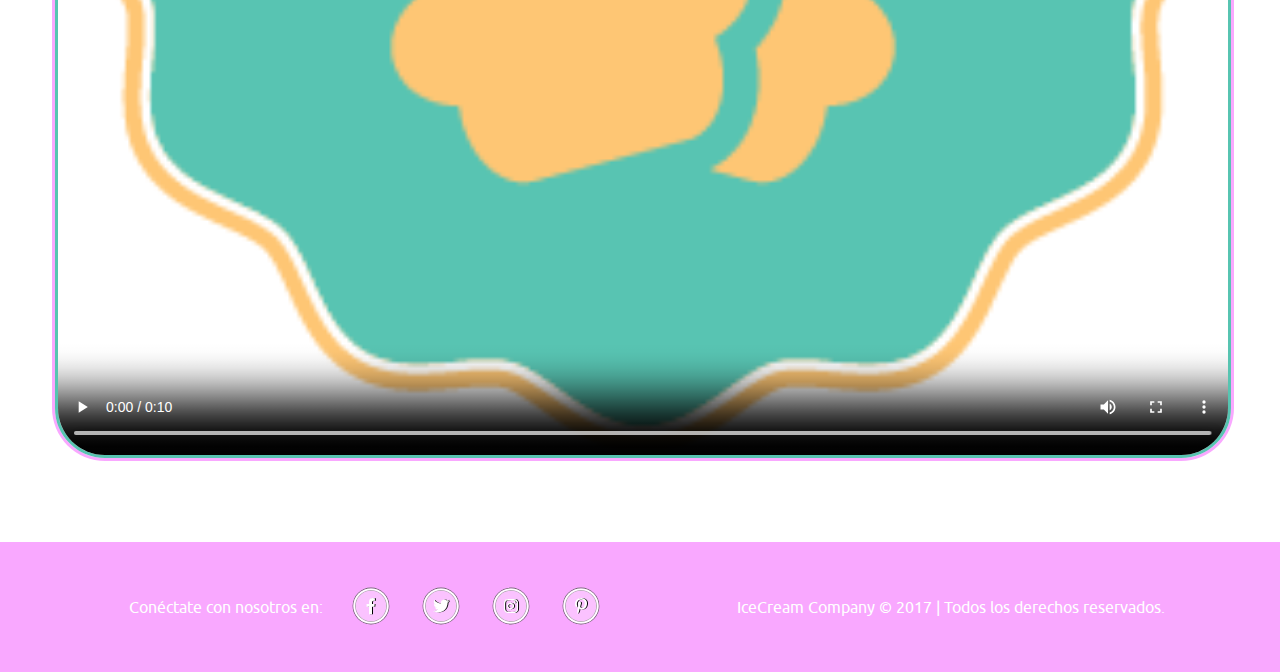
<file: equipo.html>
<!doctype html>
<html>
<head>
	<title>Equipo de Ice Cream Company</title>
	<meta charset="UTF-8">
	<meta name="viewport" content="width=device-width, initial-scale=1.0">
	<meta name="Keywords" content="palabra, palabra,">
	<meta name="Description" content="jkn sdj ksd jdsgj">
	<meta name="Author" content="Camilo">
	<link rel="stylesheet" href="css/normalize.css" type="text/css">
	<link href="https://fonts.googleapis.com/css?family=Pacifico" rel="stylesheet">

	<link rel="stylesheet" href="css/fa.css" type="text/css">

	<link rel="stylesheet" href="css/fonts/tipo.css" type="text/css">

	<link rel="stylesheet" type="text/css" href="./css/flickity.css">

	<link rel="stylesheet" href="css/estilo.css" type="text/css">
</head>

<body>
	<header>
		<div class="ancho">
			<a href="index.html" id="logo">
				<img src="img/corp/logo.svg" alt="Logo IceCream Company">
			</a>

<!-- Botón móvil -->
<input type="checkbox" id="chkMenu">
<label for="chkMenu" id="btnMenu">
	<div></div>
	<div></div>
	<div></div>
</label>
<!-- Botón móvil -->


			<nav id="menu">
				<ul>
					<li><a href="./index.html">Inicio</a></li>
					<li><a href="./menu.html">Menú</a></li>
					<li><a href="./equipo.html">Equipo</a></li>
					<li><a href="./contacto.html">Contacto</a></li>
				</ul>
			</nav>
		</div>
	</header>

	<main>
<!-- Inicia el contenido -->
	<section id="nuestro">
		<div class="ancho">
			<article>
				<h3>Nuestro equipo</h3>
				<p>Aenean leo ligula, porttitor eu, consequat vitae, eleifend ac, enim. Aliquam lorem ante, dapibus in, viverra quis, feugiat a, tellus. Phasellus viverra nulla ut metus varius laoreet. Quisque rutrum. Aenean imperdiet. Etiam ultricies nisi vel augue. Curabitur ullamcorper ultricies nisi.</p>
			</article>
		</div>
	</section>
	<section id="galeria">
		<div class="ancho">
			<h3>Galería</h3>
			<p>Aenean leo ligula, porttitor eu, consequat vitae, eleifend ac, enim. Aliquam lorem ante, dapibus in, viverra quis, feugiat a, tellus. Phasellus viverra nulla ut metus varius laoreet. Quisque rutrum. Aenean imperdiet. Etiam ultricies nisi vel augue. Curabitur ullamcorper ultricies nisi.</p>
		</div>
		<section class="main-carousel">
<article class="carousel-cell">1</article>
<article class="carousel-cell">2</article>
<article class="carousel-cell">3</article>
<article class="carousel-cell">4</article>
<article class="carousel-cell">5</article>
<article class="carousel-cell">6</article>
		</section>
	</section>
	<section id="chefs">
		<div class="ancho flexible">
			<h3>Nuestros reposteros</h3>

			<article>
				<img src="./img/equipo/reposteros/chef.jpg">
				<h5>Francis Copola</h5>
				<p>Aenean leo ligula, porttitor eu, consequat vitae, eleifend ac, enim.</p>
				<nav>
					<a href="#" class="fab fa-facebook-f"></a>
					<a href="#" class="fab fa-twitter"></a>
					<a href="#" class="fab fa-instagram"></a>
				</nav>
			</article>

			<article>
				<img src="./img/equipo/reposteros/chefAyudante.jpg">
				<h5>Robert de Niro</h5>
				<p>Aenean leo ligula, porttitor eu, consequat vitae, eleifend ac, enim.</p>
				<nav>
					<a href="#" class="fab fa-facebook-f"></a>
					<a href="#" class="fab fa-twitter"></a>
					<a href="#" class="fab fa-pinterest-p"></a>
				</nav>
			</article>

			<article>
				<img src="./img/equipo/reposteros/chefRepo.png">
				<h5>Sofia Copola</h5>
				<p>Aenean leo ligula, porttitor eu, consequat vitae, eleifend ac, enim.</p>
				<nav>
					<a href="#" class="fab fa-facebook-f"></a>
					<a href="#" class="fab fa-twitter"></a>
					<a href="#" class="fab fa-pinterest-p"></a>
				</nav>
			</article>

		</div>
	</section>
	<section id="video">
		<div class="ancho">
			<div>
				<video controls poster="./img/corp/logo.png">
					<source src="./video/mov_bbb.mp4" type="video/mp4">
					<source src="./video/mov_bbb.ogg" type="video/ogg">
				</video>
			</div>
		</div>
	</section>
<!-- Termina el contenido -->
	</main>
	<footer>
		<a href="#logo" class="fa fa-chevron-up fa-2x top"></a>
		<div class="ancho flexible">
			<nav class="social flexible">
				<p>Conéctate con nosotros en: </p>
				<a href="https://facebook.com/xaeoc" class="fab fa-facebook-f" target="_blank"></a>
				<a href="https://twitter.com/xaeoc" class="fab fa-twitter" target="_blank"></a>
				<a href="https://instagram.com/xaeoc" class="fab fa-instagram" target="_blank"></a>
				<a href="https://pinterest.com/xaeoc" class="fab fa-pinterest-p" target="_blank"></a>
			</nav>

			<p>IceCream Company &copy;  2017 &#124; Todos los derechos reservados.</p>
		</div>
	</footer>

<script type="text/javascript" src="./js/flickity.pkgd.min.js"></script>
<script type="text/javascript" src="./js/jquery-3.3.1.min.js"></script>
<script type="text/javascript" src="./js/scroll.js"></script><!--smooth scroll-->
<script type="text/javascript" src="./js/top.js"></script><!--boton desaparece-->
<script type="text/javascript">
	var elem = document.querySelector('.main-carousel');
	var flkty = new Flickity( elem, {
	  // options
	  cellAlign: 'left',
	  contain: true,
	  autoPlay: true,
	  wrapAround: true,
	  arrowShape: { 
		  x0: 10,
		  x1: 90, y1: 50,
		  x2: 60, y2: 10,
		  x3: 90
		}
	});

	// element argument can be a selector string
	//   for an individual element
	var flkty = new Flickity( '.main-carousel', {
	  // options
	});
</script>
</body>
</html>
</file>
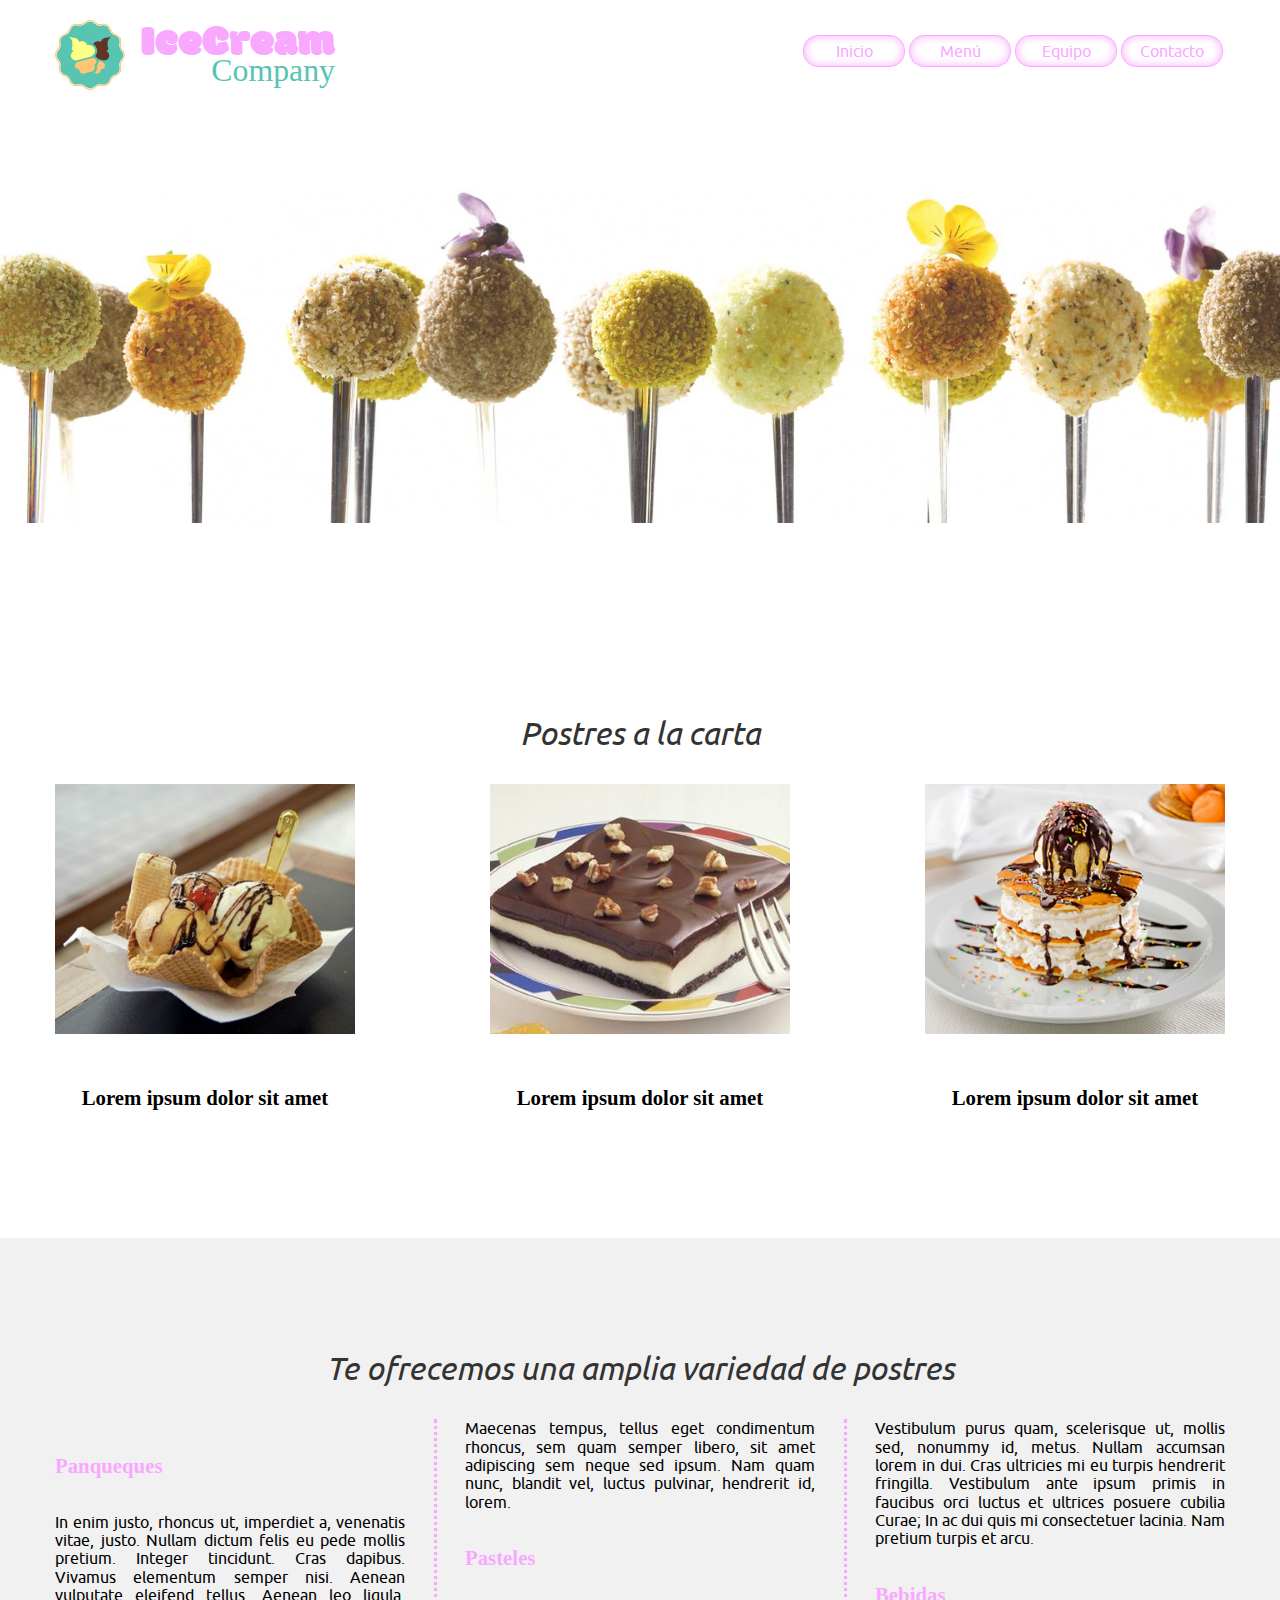
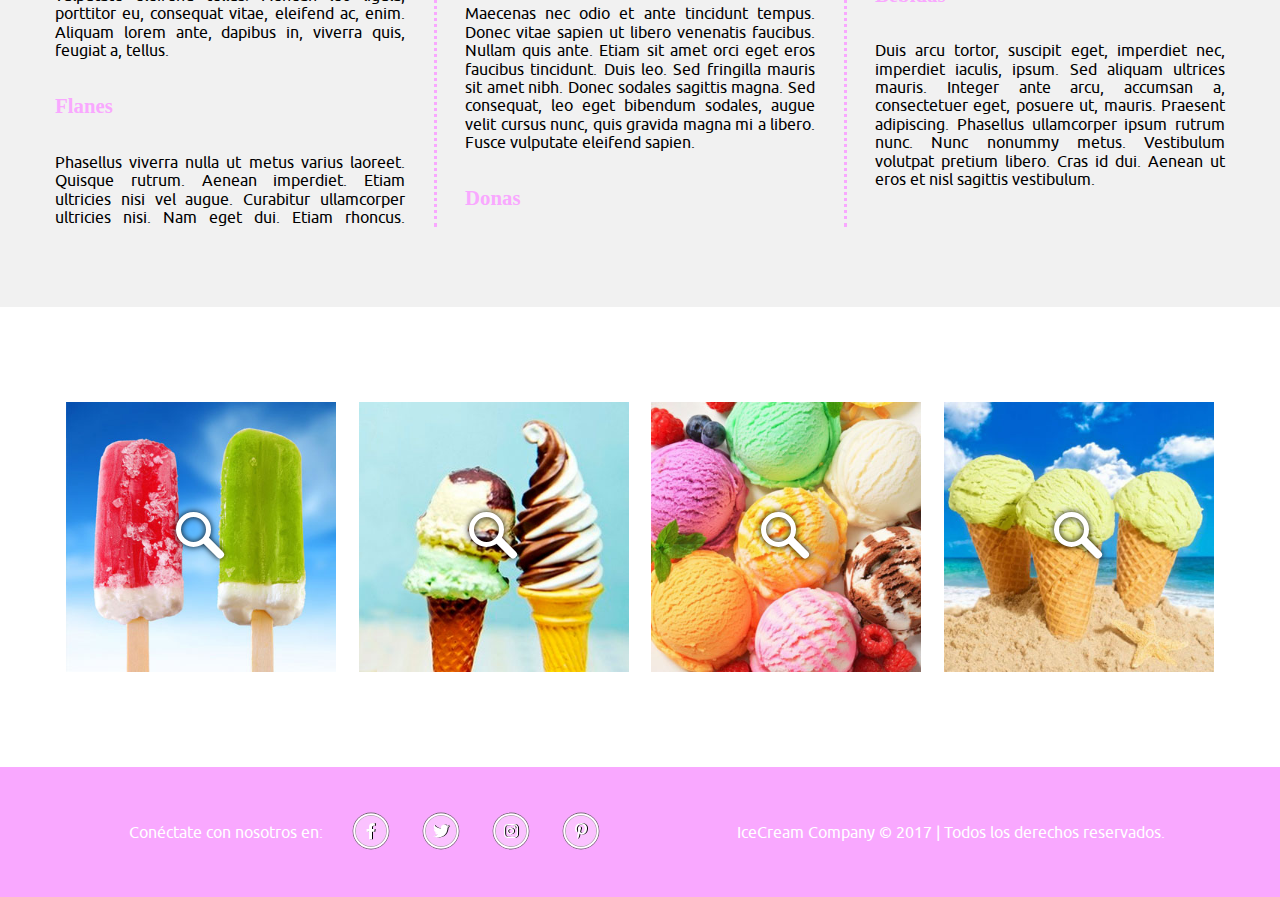
<file: menu.html>
<!doctype html>
<html>
<head>
	<title>Menú de Ice Cream Company</title>
	<meta charset="UTF-8">
	<meta name="viewport" content="width=device-width, initial-scale=1.0">
	<meta name="Keywords" content="palabra, palabra,">
	<meta name="Description" content="jkn sdj ksd jdsgj">
	<meta name="Author" content="Camilo">
	<link rel="stylesheet" href="css/normalize.css" type="text/css">
	<link href="https://fonts.googleapis.com/css?family=Pacifico" rel="stylesheet">

	<link rel="stylesheet" href="css/fa.css" type="text/css">

	<link rel="stylesheet" href="css/fonts/tipo.css" type="text/css">
	<link rel="stylesheet" type="text/css" href="./css/lightbox.css">
	<link rel="stylesheet" href="css/estilo.css" type="text/css">
</head>

<body>
	<header>
		<div class="ancho">
			<a href="index.html" id="logo">
				<img src="img/corp/logo.svg" alt="Logo IceCream Company">
			</a>

<!-- Botón móvil -->
<input type="checkbox" id="chkMenu">
<label for="chkMenu" id="btnMenu">
	<div></div>
	<div></div>
	<div></div>
</label>
<!-- Botón móvil -->


			<nav id="menu">
				<ul>
					<li><a href="./index.html">Inicio</a></li>
					<li><a href="./menu.html">Menú</a></li>
					<li><a href="./equipo.html">Equipo</a></li>
					<li><a href="./contacto.html">Contacto</a></li>
				</ul>
			</nav>
		</div>
	</header>

	<main>
<!-- Inicia el contenido -->
	<section id="slider">
		<img class="slider" src="./img/menu/carrusel/carta_secuencia_01.jpg">
		<img class="slider" src="./img/menu/carrusel/carta_secuencia_02.jpg">
		<img class="slider" src="./img/menu/carrusel/carta_secuencia_03.jpg">
		<img class="slider" src="./img/menu/carrusel/carta_secuencia_04.jpg">
		<img class="slider" src="./img/menu/carrusel/carta_secuencia_05.jpg">
		<img class="slider" src="./img/menu/carrusel/carta_secuencia_06.jpg">
	</section>
	<section id="carta">
		<div class="ancho flexible2">
			<h3>Postres a la carta</h3>
			<figure>
				<img src="./img/menu/carta/canasta-helado.jpg">
				<figcaption>
					<h6>Lorem ipsum dolor sit amet</h6>
				</figcaption>
			</figure>
			
			<figure>
				<img src="./img/menu/carta/galleta-helado.jpg">
				<figcaption>
					<h6>Lorem ipsum dolor sit amet</h6>
				</figcaption>
			</figure>

			<figure>
				<img src="./img/menu/carta/sandwich-Helado.jpg">
				<figcaption>
					<h6>Lorem ipsum dolor sit amet</h6>
				</figcaption>
			</figure>
		</div>
	</section>
	<section id="variedad">
		<div class="ancho">
<h3>Te ofrecemos una amplia variedad de postres</h3>

<h5>Panqueques</h5>
<p>In enim justo, rhoncus ut, imperdiet a, venenatis vitae, justo. Nullam dictum felis eu pede mollis pretium. Integer tincidunt. Cras dapibus. Vivamus elementum semper nisi. Aenean vulputate eleifend tellus. Aenean leo ligula, porttitor eu, consequat vitae, eleifend ac, enim. Aliquam lorem ante, dapibus in, viverra quis, feugiat a, tellus.</p>

<h5>Flanes</h5>
<p>Phasellus viverra nulla ut metus varius laoreet. Quisque rutrum. Aenean imperdiet. Etiam ultricies nisi vel augue. Curabitur ullamcorper ultricies nisi. Nam eget dui. Etiam rhoncus. Maecenas tempus, tellus eget condimentum rhoncus, sem quam semper libero, sit amet adipiscing sem neque sed ipsum. Nam quam nunc, blandit vel, luctus pulvinar, hendrerit id, lorem.</p>

<h5>Pasteles</h5>
<p>Maecenas nec odio et ante tincidunt tempus. Donec vitae sapien ut libero venenatis faucibus. Nullam quis ante. Etiam sit amet orci eget eros faucibus tincidunt. Duis leo. Sed fringilla mauris sit amet nibh. Donec sodales sagittis magna. Sed consequat, leo eget bibendum sodales, augue velit cursus nunc, quis gravida magna mi a libero. Fusce vulputate eleifend sapien.</p>

<h5>Donas</h5>
<p>Vestibulum purus quam, scelerisque ut, mollis sed, nonummy id, metus. Nullam accumsan lorem in dui. Cras ultricies mi eu turpis hendrerit fringilla. Vestibulum ante ipsum primis in faucibus orci luctus et ultrices posuere cubilia Curae; In ac dui quis mi consectetuer lacinia. Nam pretium turpis et arcu.</p>

<h5>Bebidas</h5>
<p>Duis arcu tortor, suscipit eget, imperdiet nec, imperdiet iaculis, ipsum. Sed aliquam ultrices mauris. Integer ante arcu, accumsan a, consectetuer eget, posuere ut, mauris. Praesent adipiscing. Phasellus ullamcorper ipsum rutrum nunc. Nunc nonummy metus. Vestibulum volutpat pretium libero. Cras id dui. Aenean ut eros et nisl sagittis vestibulum.</p>		</div>
	</section>
	<section id="ofertas">
		<div class="ancho flexible">
			<figure>
				<a href="./img/menu/ofertas/dosPaletasGratis-fresa-limon.jpg" data-lightbox="foto" data-title="Mi foto de helados">
					<img src="./img/menu/ofertas/dosPaletasGratis-fresa-limon.jpg">
					<div></div>
					<figcaption>
						<h6>2x1 Fresa - Limón</h6>
					</figcaption>
				</a>
			</figure>

			<figure>
				<a href="./img/menu/ofertas/dosxuno-suave-duro.jpg" data-lightbox="foto" data-title="Mi foto de helados 2">
					<img src="./img/menu/ofertas/dosxuno-suave-duro.jpg">
					<div></div>
					<figcaption>
						<h6>2x1 Unos suave uno duro</h6>
					</figcaption>
				</a>
			</figure>

			<figure>
				<a href="./img/menu/ofertas/sencillos-al-15.jpg" data-lightbox="foto" data-title="Mi foto de helados 3">
					<img src="./img/menu/ofertas/sencillos-al-15.jpg">
					<div></div>
					<figcaption>
						<h6>15% descuento</h6>
					</figcaption>
				</a>
			</figure>

			<figure>
				<a href="./img/menu/ofertas/tresxUno-pistache.jpg" data-lightbox="foto" data-title="Mi foto de helados 4">
					<img src="./img/menu/ofertas/tresxUno-pistache.jpg">
					<div></div>
					<figcaption>
						<h6>3x1 Pistache</h6>
					</figcaption>
				</a>
			</figure>
		</div>
	</section>
<!-- Termina el contenido -->
	</main>
	<footer>
		<a href="#logo" class="fa fa-chevron-up fa-2x top"></a>
		<div class="ancho flexible">
			<nav class="social flexible">
				<p>Conéctate con nosotros en: </p>
				<a href="https://facebook.com/xaeoc" class="fab fa-facebook-f" target="_blank"></a>
				<a href="https://twitter.com/xaeoc" class="fab fa-twitter" target="_blank"></a>
				<a href="https://instagram.com/xaeoc" class="fab fa-instagram" target="_blank"></a>
				<a href="https://pinterest.com/xaeoc" class="fab fa-pinterest-p" target="_blank"></a>
			</nav>

			<p>IceCream Company &copy;  2017 &#124; Todos los derechos reservados.</p>
		</div>
	</footer>
<script type="text/javascript">
var slideIndex = 0;
carousel();

function carousel() {
    var i;
    var x = document.getElementsByClassName("slider");
    for (i = 0; i < x.length; i++) {
      x[i].style.display = "none"; 
    }
    slideIndex++;
    if (slideIndex > x.length) {slideIndex = 1} 
    x[slideIndex-1].style.display = "block"; 
    setTimeout(carousel, 2000); // Change image every 2 seconds
}
</script>


<script type="text/javascript" src="./js/jquery-3.3.1.min.js"></script>
<script type="text/javascript" src="./js/lightbox.min.js"></script>
<script>
	lightbox.option({
		'albumLabel':"Foto %1 de %2"
	})
</script>
<script type="text/javascript" src="./js/scroll.js"></script><!--smooth scroll-->
<script type="text/javascript" src="./js/top.js"></script><!--boton desaparece-->


</body>
</html>
</file>
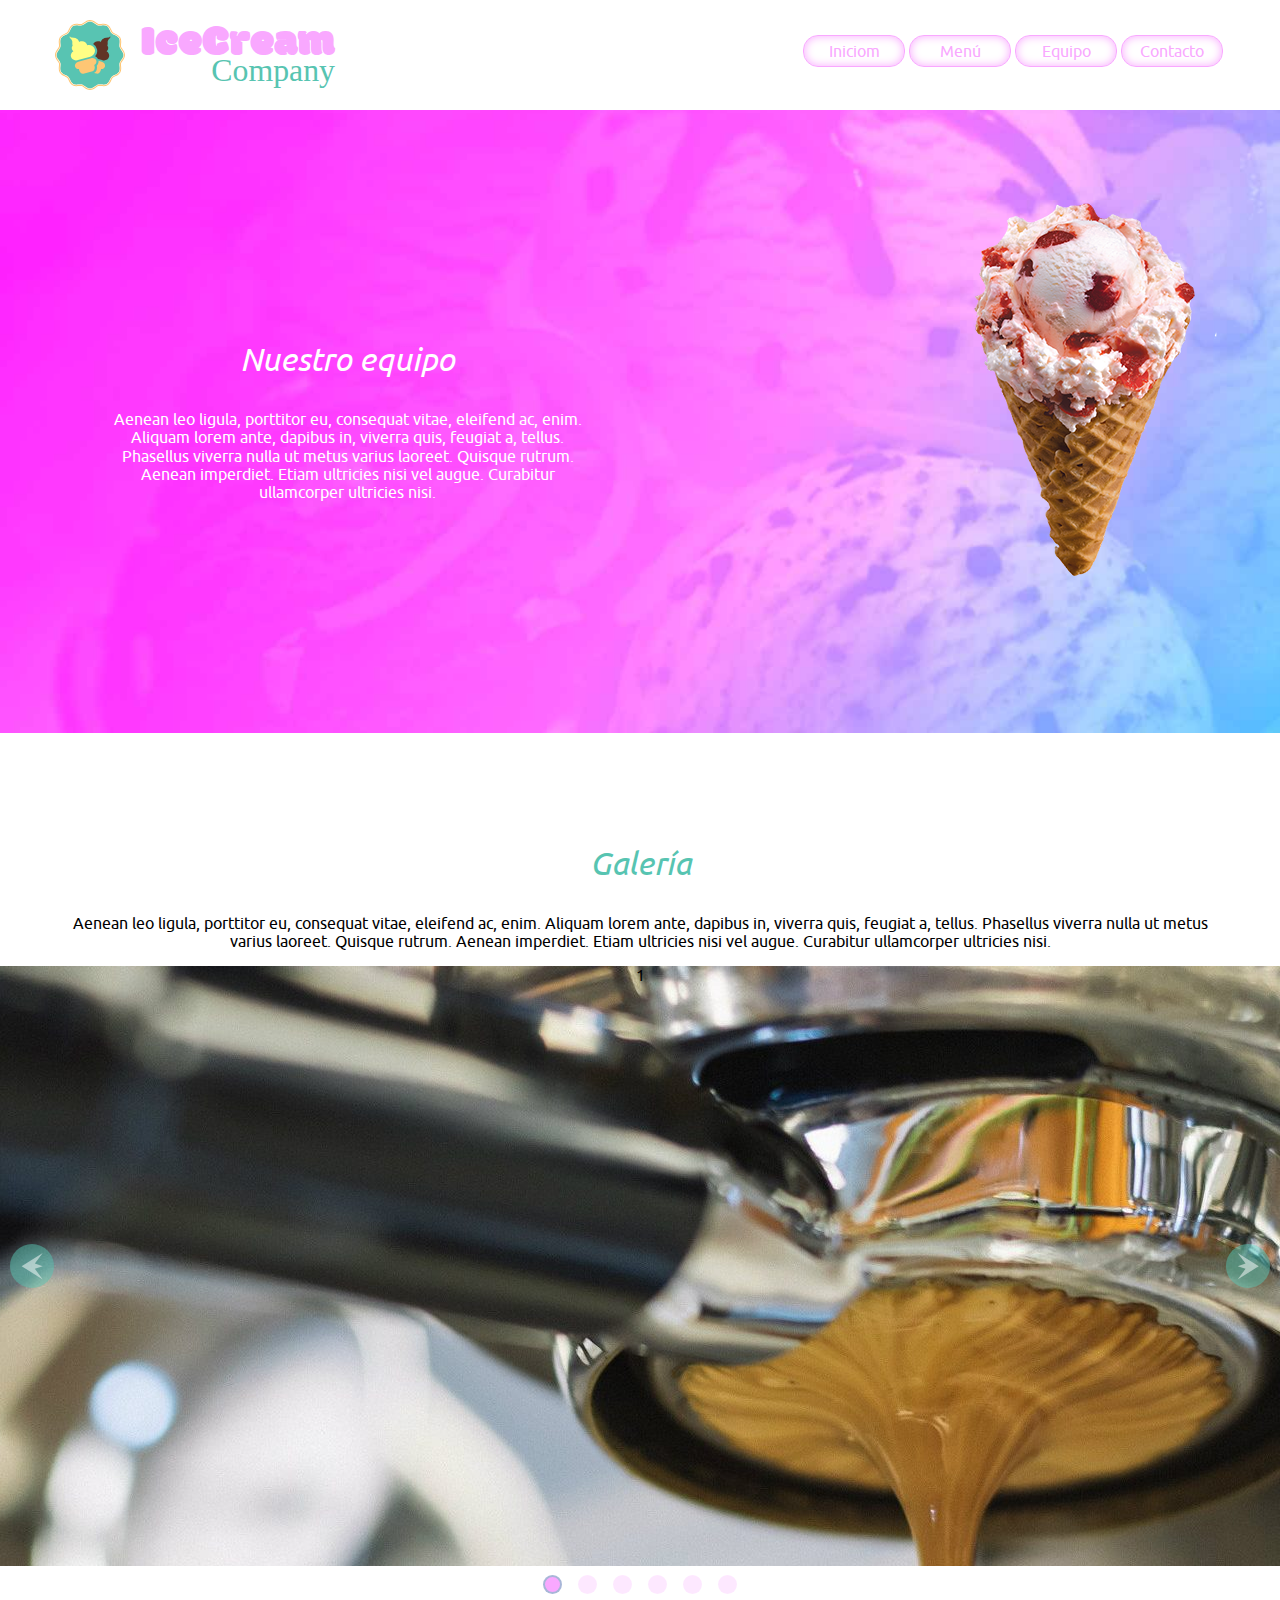
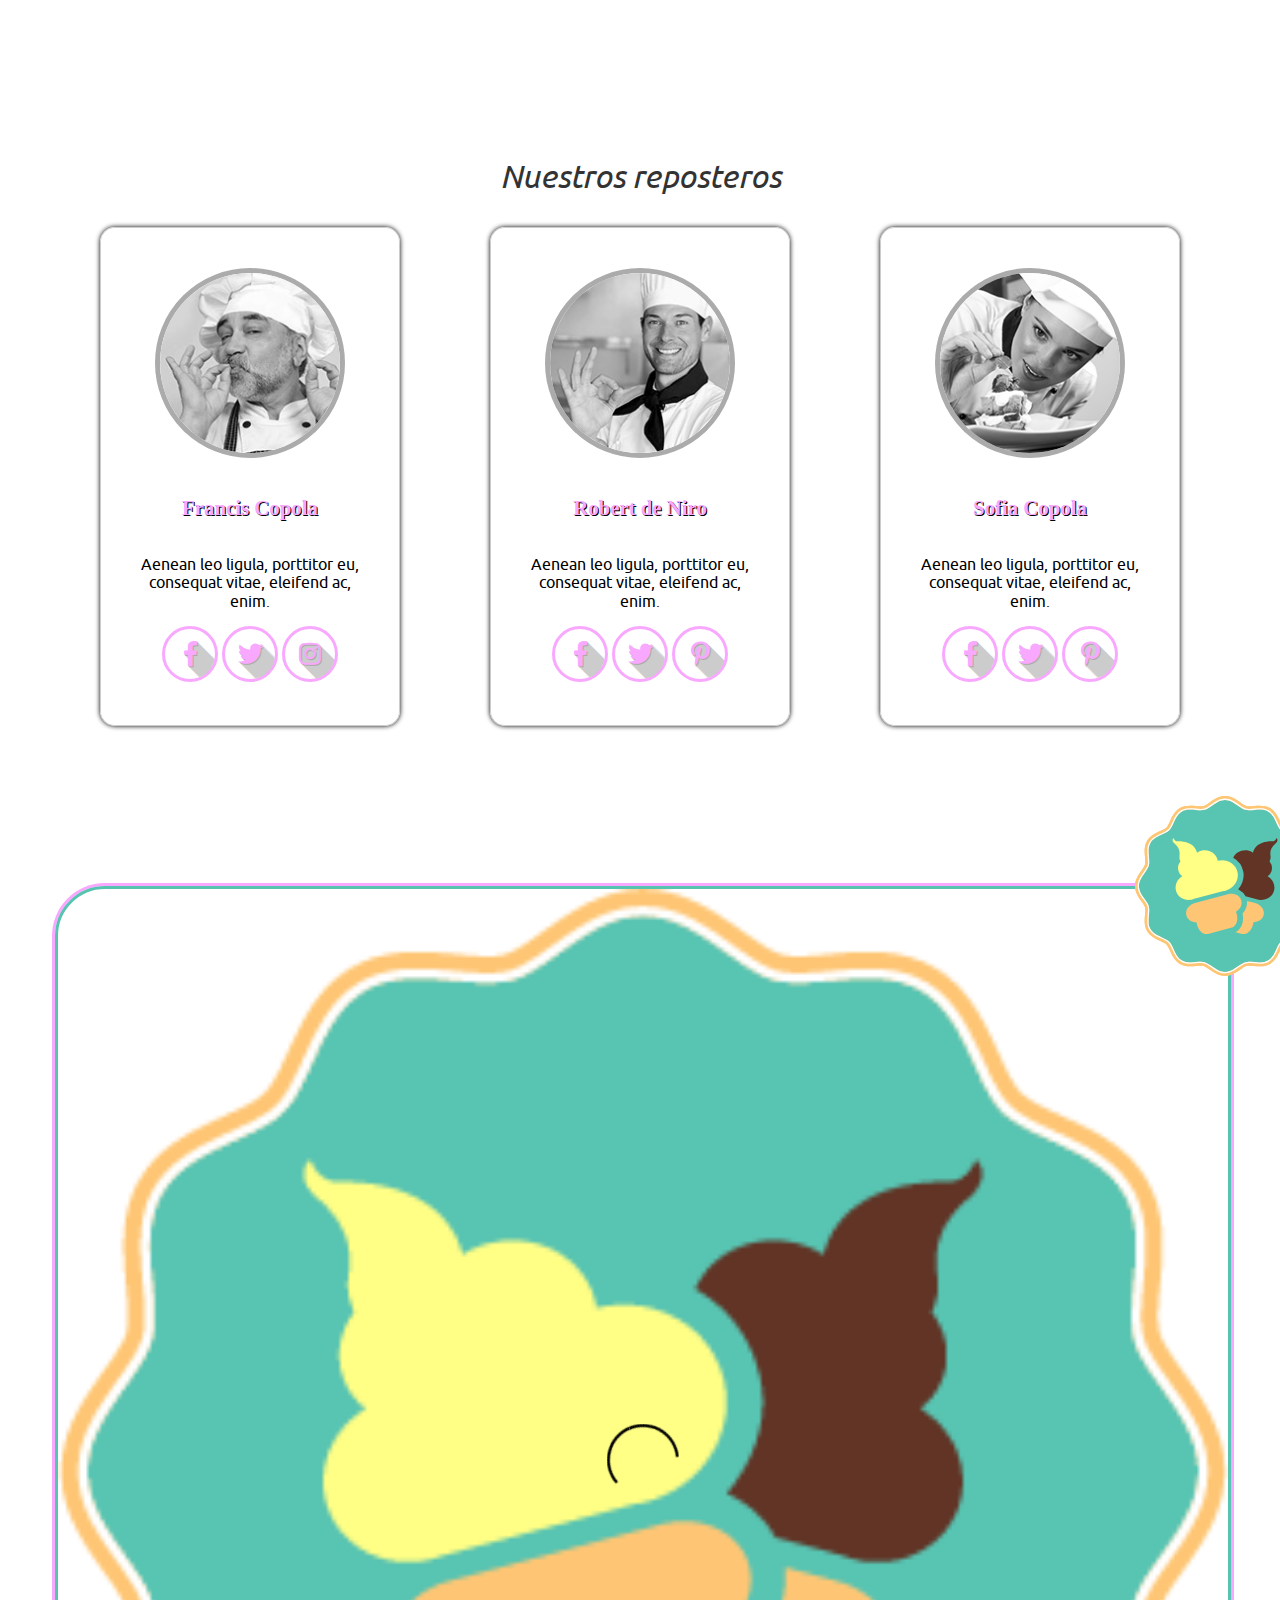
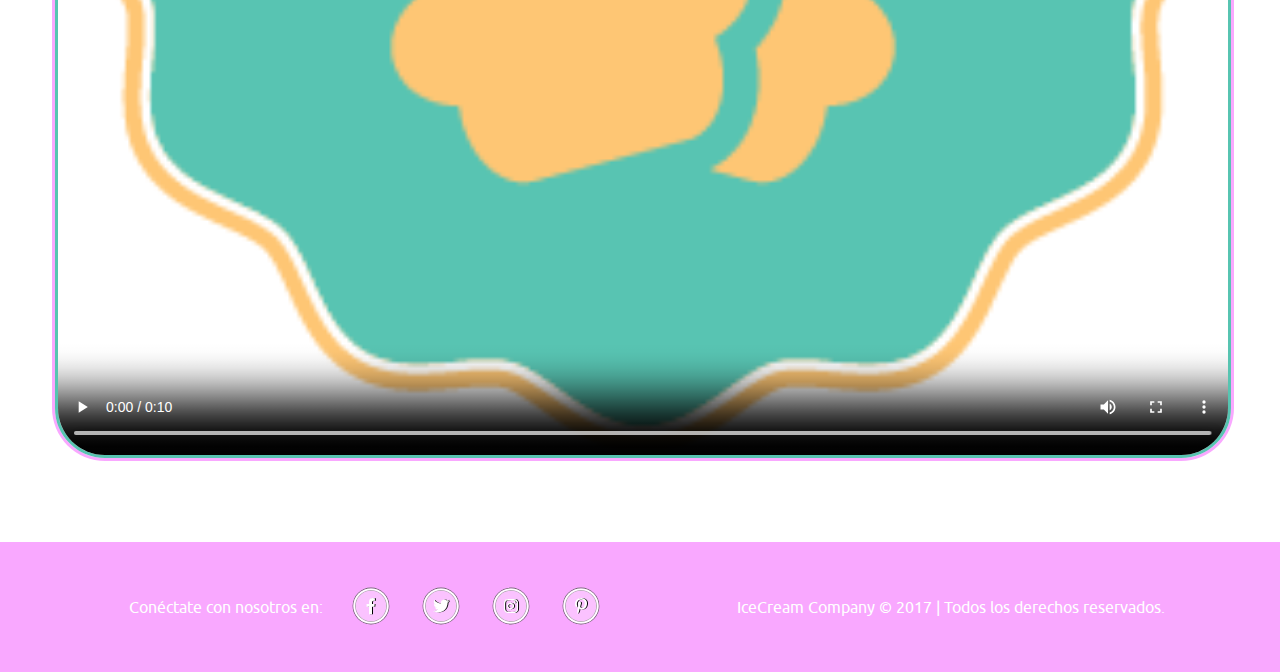
<file: root/equipo.html>
<!doctype html>
<html>
<head>
	<title>Equipo de Ice Cream Company</title>
	<meta charset="UTF-8">
	<meta name="viewport" content="width=device-width, initial-scale=1.0">
	<meta name="Keywords" content="palabra, palabra,">
	<meta name="Description" content="jkn sdj ksd jdsgj">
	<meta name="Author" content="Camilo">
	<link rel="stylesheet" href="css/normalize.css" type="text/css">
	<link href="https://fonts.googleapis.com/css?family=Pacifico" rel="stylesheet">

	<link rel="stylesheet" href="css/fa.css" type="text/css">

	<link rel="stylesheet" href="css/fonts/tipo.css" type="text/css">

	<link rel="stylesheet" type="text/css" href="./css/flickity.css">

	<link rel="stylesheet" href="css/estilo.css" type="text/css">
</head>

<body>
	<header>
		<div class="ancho">
			<a href="index.html" id="logo">
				<img src="img/corp/logo.svg" alt="Logo IceCream Company">
			</a>

<!-- Botón móvil -->
<input type="checkbox" id="chkMenu">
<label for="chkMenu" id="btnMenu">
	<div></div>
	<div></div>
	<div></div>
</label>
<!-- Botón móvil -->


			<nav id="menu">
				<ul>
					<li><a href="./index.html">Iniciom</a></li>
					<li><a href="./menu.html">Menú</a></li>
					<li><a href="./equipo.html">Equipo</a></li>
					<li><a href="./contacto.html">Contacto</a></li>
				</ul>
			</nav>
		</div>
	</header>

	<main>
<!-- Inicia el contenido -->
	<section id="nuestro">
		<div class="ancho">
			<article>
				<h3>Nuestro equipo</h3>
				<p>Aenean leo ligula, porttitor eu, consequat vitae, eleifend ac, enim. Aliquam lorem ante, dapibus in, viverra quis, feugiat a, tellus. Phasellus viverra nulla ut metus varius laoreet. Quisque rutrum. Aenean imperdiet. Etiam ultricies nisi vel augue. Curabitur ullamcorper ultricies nisi.</p>
			</article>
		</div>
	</section>
	<section id="galeria">
		<div class="ancho">
			<h3>Galería</h3>
			<p>Aenean leo ligula, porttitor eu, consequat vitae, eleifend ac, enim. Aliquam lorem ante, dapibus in, viverra quis, feugiat a, tellus. Phasellus viverra nulla ut metus varius laoreet. Quisque rutrum. Aenean imperdiet. Etiam ultricies nisi vel augue. Curabitur ullamcorper ultricies nisi.</p>
		</div>
		<section class="main-carousel">
<article class="carousel-cell">1</article>
<article class="carousel-cell">2</article>
<article class="carousel-cell">3</article>
<article class="carousel-cell">4</article>
<article class="carousel-cell">5</article>
<article class="carousel-cell">6</article>
		</section>
	</section>
	<section id="chefs">
		<div class="ancho flexible">
			<h3>Nuestros reposteros</h3>

			<article>
				<img src="./img/equipo/reposteros/chef.jpg">
				<h5>Francis Copola</h5>
				<p>Aenean leo ligula, porttitor eu, consequat vitae, eleifend ac, enim.</p>
				<nav>
					<a href="#" class="fab fa-facebook-f"></a>
					<a href="#" class="fab fa-twitter"></a>
					<a href="#" class="fab fa-instagram"></a>
				</nav>
			</article>

			<article>
				<img src="./img/equipo/reposteros/chefAyudante.jpg">
				<h5>Robert de Niro</h5>
				<p>Aenean leo ligula, porttitor eu, consequat vitae, eleifend ac, enim.</p>
				<nav>
					<a href="#" class="fab fa-facebook-f"></a>
					<a href="#" class="fab fa-twitter"></a>
					<a href="#" class="fab fa-pinterest-p"></a>
				</nav>
			</article>

			<article>
				<img src="./img/equipo/reposteros/chefRepo.png">
				<h5>Sofia Copola</h5>
				<p>Aenean leo ligula, porttitor eu, consequat vitae, eleifend ac, enim.</p>
				<nav>
					<a href="#" class="fab fa-facebook-f"></a>
					<a href="#" class="fab fa-twitter"></a>
					<a href="#" class="fab fa-pinterest-p"></a>
				</nav>
			</article>

		</div>
	</section>
	<section id="video">
		<div class="ancho">
			<div>
				<video controls poster="./img/corp/logo.png">
					<source src="./video/mov_bbb.mp4" type="video/mp4">
					<source src="./video/mov_bbb.ogg" type="video/ogg">
				</video>
			</div>
		</div>
	</section>
<!-- Termina el contenido -->
	</main>
	<footer>
		<a href="#logo" class="fa fa-chevron-up fa-2x top"></a>
		<div class="ancho flexible">
			<nav class="social flexible">
				<p>Conéctate con nosotros en: </p>
				<a href="https://facebook.com/xaeoc" class="fab fa-facebook-f" target="_blank"></a>
				<a href="https://twitter.com/xaeoc" class="fab fa-twitter" target="_blank"></a>
				<a href="https://instagram.com/xaeoc" class="fab fa-instagram" target="_blank"></a>
				<a href="https://pinterest.com/xaeoc" class="fab fa-pinterest-p" target="_blank"></a>
			</nav>

			<p>IceCream Company &copy;  2017 &#124; Todos los derechos reservados.</p>
		</div>
	</footer>

<script type="text/javascript" src="./js/flickity.pkgd.min.js"></script>
<script type="text/javascript" src="./js/jquery-3.3.1.min.js"></script>
<script type="text/javascript" src="./js/scroll.js"></script><!--smooth scroll-->
<script type="text/javascript" src="./js/top.js"></script><!--boton desaparece-->
<script type="text/javascript">
	var elem = document.querySelector('.main-carousel');
	var flkty = new Flickity( elem, {
	  // options
	  cellAlign: 'left',
	  contain: true,
	  autoPlay: true,
	  wrapAround: true,
	  arrowShape: { 
		  x0: 10,
		  x1: 90, y1: 50,
		  x2: 60, y2: 10,
		  x3: 90
		}
	});

	// element argument can be a selector string
	//   for an individual element
	var flkty = new Flickity( '.main-carousel', {
	  // options
	});
</script>
</body>
</html>
</file>
<file: css/fonts/tipo.css>
/*! Generated by Font Squirrel (https://www.fontsquirrel.com) on September 1, 2018 */



@font-face {
    font-family: 'ubuntu';
    src: url('ubuntu-bold.eot');
    src: url('ubuntu-bold.eot?#iefix') format('embedded-opentype'),
         url('ubuntu-bold.woff2') format('woff2'),
         url('ubuntu-bold.woff') format('woff'),
         url('ubuntu-bold.ttf') format('truetype'),
         url('ubuntu-bold.svg#ubuntubold') format('svg');
    font-weight: 700;
    font-style: normal;

}




@font-face {
    font-family: 'ubuntu';
    src: url('ubuntu-italic.eot');
    src: url('ubuntu-italic.eot?#iefix') format('embedded-opentype'),
         url('ubuntu-italic.woff2') format('woff2'),
         url('ubuntu-italic.woff') format('woff'),
         url('ubuntu-italic.ttf') format('truetype'),
         url('ubuntu-italic.svg#ubuntuitalic') format('svg');
    font-weight: normal;
    font-style: italic;

}




@font-face {
    font-family: 'ubuntu';
    src: url('ubuntu-regular.eot');
    src: url('ubuntu-regular.eot?#iefix') format('embedded-opentype'),
         url('ubuntu-regular.woff2') format('woff2'),
         url('ubuntu-regular.woff') format('woff'),
         url('ubuntu-regular.ttf') format('truetype'),
         url('ubuntu-regular.svg#ubunturegular') format('svg');
    font-weight: normal;
    font-style: normal;

}




@font-face {
    font-family: 'modak';
    src: url('modak-regular.eot');
    src: url('modak-regular.eot?#iefix') format('embedded-opentype'),
         url('modak-regular.woff2') format('woff2'),
         url('modak-regular.woff') format('woff'),
         url('modak-regular.ttf') format('truetype'),
         url('modak-regular.svg#modakregular') format('svg');
    font-weight: normal;
    font-style: normal;

}

@font-face {
    font-family: 'modak';
    src: url('modak-regular.eot');
    src: url('modak-regular.eot?#iefix') format('embedded-opentype'),
         url('modak-regular.woff2') format('woff2'),
         url('modak-regular.woff') format('woff'),
         url('modak-regular.ttf') format('truetype'),
         url('modak-regular.svg#modakregular') format('svg');
    font-weight: 700;
    font-style: normal;

}
</file>
<file: css/estilo.css>
/* ################################

Colores
Verde #57c4b1 rgb 87,196,177
Rosa #f9a8ff rgb 149,168,255

Indice

0.0?General
	0.1?Tipografías
	0.2?Márgenes
	0.3?Estructuras
1.0?Específicos
	1.1?Corporativo
	1.2?MenúNavegación
		1.2.1?Social
	1.3?Pie
2.0?Secciones
	2.1?Portada
		2.1.1?Heroe
		2.1.2?Servicios
		2.1.3?Producto
		2.1.4?Helados
		2.1.5?Opciones
	2.2?Menú
		2.2.1?Slider
		2.2.1?Carta
		2.2.1?Variedad
		2.2.1?Ofertas
3.0?Responsivo
	3.1?768
		3.1.0?Generales
			3.1.0.1?Márgenes
		3.1.1?MenúNavegación
		3.1.2?Servicios
		3.1.3?Productos
	3.2?588
		3.2.0?Generales
			3.2.0.1?Tipografías
			3.2.0.2?Mrgenes
		3.2.1?Heroe
4.0?Animaciones

################################ */


/* 0.0?General */

:root{
	--logoTam: 70px;
	--primSol:#57c4b1;/*87,196,177*/
	--primTra: rgba(87,196,177,.5);
	--secuSol:#f9a8ff;/*149,168,255*/
	--obscSol:#333;
	--clarSol:#fff;
	--tipoGen: 'Ubuntu', Arial, Helvetica, sans-serif;
	--tipoTit1: 'Modak', cursive;
	--tipoTit2: 'Sacramento', cursive;
}

/* 0.1?Tipografías */
body {
	font-family: var(--tipoGen);
	font-size: 16px;
}
h1 {
	font-family: var(--tipoTit1);
	font-size:8em;
	font-weight: bold;
	margin: 0;
} 
h2 {
	font-family: var(--tipoTit2);
	font-size:5em;
	font-weight: bold;
	margin: -.3em 0 0;
}
h1, h2 {
	line-height: 1em;
	color:var(--clarSol);
	text-shadow: 1px 1px 0px black;
}

h3 {
	font-family: var(--tipoGen);
	font-size:2em;
	font-weight: normal;
	font-style: italic;
	color:var(--obscSol);
}
h4, h5, h6 {font-family: var(--tipoTit2);}

h4 {
	color:var(--secuSol);
	font-size: 1.5em;
}
h5 {color:var(--secuSol);}
h5, h6 {
		font-size: 1.3em;
	}

span {
	font-size: 1.5em;
	color:#ddd;
}

strong {
	font-weight: bold;
}

em {}
b {}
i {}


/* 0.2?Márgenes */
.ancho {
	max-width: 1170px;
	margin:0 auto;
}

main section {padding:80px 0;}

.clearfix {
	overflow: auto;
	zoom:1;
}

/* 0.3?Estructuras */
.flexible {
	display:flex;
	flex-flow:wrap row;
	justify-content: space-around;
	align-items: baseline;
}
.flexible2 {
	display:flex;
	flex-flow:wrap row;
	justify-content: space-between;
	align-items: baseline;
}

/*1.0?Especificos*/

header {
	background: var(--clarSol);
	padding: 20px 0;
}

/*1.1?Corporativo*/

#logo {
	display: inline-block;
	width: calc(var(--logoTam) * 4);
	height: var(--logoTam);
	vertical-align: middle;
	text-decoration: none;
	position: relative;
}

#logo:before {
	content:"IceCream";
	font-family: var(--tipoTit1);
	color:var(--secuSol);
	font-size:calc(var(--logoTam) / 1.6);
	position: absolute;
	right: 0px;
}
#logo:after {
	content:"Company";
	font-family: var(--tipoTit2);
	color: var(--primSol);
	font-size:calc(var(--logoTam) / 2.2);
	position: absolute;
	right: 0px;
	bottom:0px;
}
#logo img {width: var(--logoTam);}


/* 1.2?MenúNavegación */

#chkMenu,
#btnMenu {
	display: none;
}

#menu {
	display: inline-block;
	width: calc(100% - ((var(--logoTam) * 4) + 6px));
	margin:0;
}
#menu ul {
	display: inline-block;
	list-style: none;
	padding:0;
	text-align: right;
	margin: 0;
	width: 100%;
}

#menu ul li {
	display: inline;
}

#menu ul li a:link,
#menu ul li a:visited {
	color:var(--secuSol);
	border:solid 1px var(--secuSol);
	display:inline-block;
	width: 100px;
	line-height: 30px;
	text-align: center;
	text-decoration: none;
	border-radius: 15px;
	box-shadow:0px 0px 10px var(--secuSol) inset;
	transition: all .7s;
}
#menu ul li a:hover {
	color:var(--primSol);
	border:solid 1px var(--primSol);
	box-shadow:0px 0px 10px var(--primSol) inset;
}

#menu ul li a:active {
	color:var(--primSol);
	border:solid 1px var(--obscSol);
	box-shadow:0px 0px 15px var(--obscSol) inset;
}

/*1.2.1?Social*/

.social {width: 500px;}

.social a {
	display: inline-block;
	text-decoration:none;
	color: #fff;
	border: solid 2px #fff;
	line-height: 40px;
	width: 40px;
	font-size: 20px;
	border-radius: 50%;
	text-align: center;
	background-color: rgba(255,255,255, .3);
	text-shadow: 1px 1px 0px #000;
	box-shadow: 0px 0px 0px 1px #666, 0px 0px 0px 1px #aaa inset;
	transform: scale(.8,.8) rotate(0deg);
	transition:all 1s cubic-bezier(.17,.67,.64,1.36);
}
.social a:hover {
	transform: scale(1,1) rotate(360deg);
}

/*1.3?Pie*/

footer {
	background: var(--secuSol);
	padding:40px 0;
	color:#fff;
	position: relative;
}

/* 2.0?Secciones */
	
/* 2.1?Portada*/

/* 2.1.1?Heroe */

#heroe {
	background-image: url(../img/portada/heroe.jpg);
	background-color:#333;
	background-size: cover;
	background-repeat:no-repeat;
	background-position: center center;
	text-align: center;
	padding:100px 0 100px;
}

#heroe p {
	margin:100px 0;
	color: var(--clarSol);
	font-size: 1.3em;
}

#heroe a:link,
#heroe a:visited,
#heroe a:active {
	display: inline-block;
	width: 300px;
	border:solid 2px var(--clarSol);
	line-height: 50px;
	text-decoration: none;
	color: var(--clarSol);
	font-size: 1.3em;
	border-radius: 5px;
	background: rgba(255,255,255,.2);
	text-shadow: 1px 1px 0 #000;
	box-shadow: 1px 1px 0 #000, 1px 1px 0 #000 inset;
	transition:background .7s;
}
#heroe a:hover {
	background: rgba(255,255,255,.5);
}

/* 2.1.2?Servicios */
#servicios {text-align: center;}
#servicios article {
	display: inline-block;
	width: 33%;
	padding:0 15px;
	box-sizing: border-box;
}
#servicios article div {
	display: inline-block;
	width: 170px;
	height: 170px;
	background-color:var(--primSol);
	border-radius: 50%;
	background-position: center;
	background-repeat: no-repeat;
	background-size: 80px;
}

#servicios .ancho article:nth-child(2) div {background-image: url(../img/portada/servicios/menu.png);}
#servicios .ancho article:nth-child(3) div {background-image: url(../img/portada/servicios/waiter.png);}
#servicios .ancho article:nth-child(4) div {background-image: url(../img/portada/servicios/cooking.png);}

/* 2.1.3?Producto */

#producto {
	background-image: url(../img/portada/producto.jpg);
	background-size: cover;
	background-position: center;
}

#producto .ancho {
	padding-left:585px;
	box-sizing: border-box;
	color: #fff;
}
#producto .ancho h3 {
	color: #fff;
}

#producto a:link,
#producto a:visited,
#producto a:active {
	display: block;
	width: 150px;
	background-color: var(--primSol);
	text-align: center;
	color:#fff;
	border:solid 1px var(--obscSol);
	line-height: 40px;
	border-radius: 5px;
	margin-left: auto;
}

/*2.1.4?Helados*/

#helados {
	background: #f1f1f1;
}

#helados .ancho img {
	float:right; 
	margin-left:30px;
}

/*2.1.5?Opciones*/

#opciones {text-align: center;}
#opciones .ancho h3 {width: 100%;}
#opciones .ancho aside {width: 270px;}


/*2.2?Menú*/
/*2.2.1?Slider*/
#slider {}
#slider .slider {width: 100%;}
/*2.2.2?Carta*/
#carta {text-align:center; }
#carta h3 {width: 100%;}
#carta figure {margin: 0;}
#carta figure img {width: 300px;}
/*2.2.3?Variedad*/
#variedad {background:#f1f1f1;}
#variedad .ancho {
	column-count: 3;
	column-rule: 3px dotted var(--secuSol);
	column-gap: 60px;
	hyphens: auto;
	text-align: justify;
}
#variedad .ancho h3 {column-span: all; text-align: center;}
/*2.2.4?Ofertas*/

#ofertas {}
#ofertas .ancho {}

#ofertas .ancho figure {
	height: 270px;
	width: 270px;
	margin: 15px 5px;
	text-align: center;
	position: relative;
	overflow: hidden;
}
#ofertas .ancho figure img {
	width: 100%;
	transform: scale(1,1) rotate(0deg);
	transition: all .6s .4s;
}
#ofertas .ancho figure:hover img {
	transform: scale(1.5,1.5) rotate(15deg);
}

#ofertas .ancho figure div {
	height: 50px;
	width: 50px;
	position: absolute;
	top: calc(50% - 25px);
	left: calc(50% - 25px);
	filter:drop-shadow(0 0 3px #000);
	transform: translateX(0px);
	transition: all .6s .4s;
}
#ofertas .ancho figure:hover div {
	transform: translateX(-300px);
}

#ofertas .ancho figure div:before,
#ofertas .ancho figure div:after {
	position: absolute;
	content: "";
	z-index: 1;
}
#ofertas .ancho figure div:before {
	width: 25px;
	height: 25px;
	border: solid 5px #fff;
	left: 0px;
	top: 0px;
	border-radius: 50%;
}
#ofertas .ancho figure div:after {
	width: 8px;
	height: 25px;
	background: #fff;
	left: 34px;
	top: 24px;
	border-bottom-right-radius: 5px;
	border-bottom-left-radius: 5px;
	transform: rotate(-45deg);
}

#ofertas .ancho figure figcaption {
	position: absolute;
	bottom: -100px;
	width: 100%;
	background: var(--primTra);
	transition: all .7s;
}
#ofertas .ancho figure:hover figcaption {
	bottom: 0px;
}
#ofertas .ancho figure figcaption h6 {
	margin:20px 15px;
	color: #fff;
	text-shadow: 1px 1px 0px #000;
}

/*2.3?Equipo*/
		/*2.3.1?Nuestro*/
#nuestro {
	background-image: url(../img/equipo/fondo.jpg);
	background-size: cover;
	background-attachment: fixed;
	color: #fff;
	text-align: center;
}
#nuestro .ancho {
	position: relative;
	border:solid 1px transparent;
}
#nuestro .ancho article {
	width: 50%;
	box-sizing: border-box;
	padding:0 50px;
	margin:150px 0;
}

#nuestro .ancho article:after {
	content: url(../img/equipo/helado.png);
	position: absolute;
	top: 0;
	right: 0;
}
#nuestro .ancho article h3 {color: #fff;}
		/*2.3.2?Galeria*/
#galeria {text-align:center;}
#galeria .ancho h3 {color: var(--primSol);}

/*#galeria section {padding:0;}*/
.main-carousel {background: #333; padding:0!important;}
.carousel-cell {
	width: 100%;
	height: 600px;
	background-size: cover;
	background-position: center;	
}
.carousel-cell:first-child {background-image: url(../img/equipo/galeria/bebidas.jpg);}
.carousel-cell:nth-child(2) {background-image: url(../img/equipo/galeria/calidad.jpg);}
.carousel-cell:nth-child(3) {background-image: url(../img/equipo/galeria/contenedores.jpg);}
.carousel-cell:nth-child(4) {background-image: url(../img/equipo/galeria/receta2.jpg);}
.carousel-cell:nth-child(5) {background-image: url(../img/equipo/galeria/recetas.jpg);}
.carousel-cell:last-child {background-image: url(../img/equipo/galeria/variedad.jpg);}

		/*2.3.3?Reposteros*/
#chefs {text-align: center;}
#chefs .ancho {}

#chefs .ancho h3 {width: 100%;}

#chefs .ancho article {
	width: 300px;
	border:solid 1px #ccc;
	box-sizing: border-box;
	padding:40px 30px;
	border-radius: 15px;
	box-shadow: 0 0 5px #000;
	transform: scale(1,1);
	position: relative;
	overflow: hidden;
	transition: all .7s;
}

#chefs .ancho article:before {
	content: "";
	position:absolute;
	top: 0;
	left: 0;
	width: 100%;
	height: 100%;
	background-color: rgba(255,255,255,.8);
	z-index: -1;
}

#chefs .ancho article:hover {
	box-shadow: 0 0 20px var(--primSol);
	transform: scale(1.2,1.2);
}

#chefs .ancho article img {
	border-radius: 50%;
	border:solid 5px var(--primSol);
	width: 180px;
	filter: grayscale(100%);
	transform: rotate(0deg);
	transition: all .7s;
}

#chefs .ancho article:hover img {
	filter: grayscale(0%);
	transform: rotate(360deg);
}

#chefs .ancho article h5 {text-shadow: 1px 1px 0px #000;}
#chefs .ancho article p {}
#chefs .ancho article nav {}

#chefs .ancho article nav a {
	line-height: 50px;
	width: 50px;
	border:solid 3px var(--secuSol);
	border-radius: 50%;
	text-decoration: none;
	color: var(--secuSol);
	font-size: 25px;
	text-shadow: 1px 1px 0px #aaa, 2px 2px 0px #ccc, 3px 3px 0px #ccc, 4px 4px 0px #ccc, 5px 5px 0px #ccc, 6px 6px 0px #ccc, 7px 7px 0px #ccc, 8px 8px 0px #ccc, 9px 9px 0px #ccc, 10px 10px 0px #ccc, 11px 11px 0px #ccc, 12px 12px 0px #ccc, 13px 13px 0px #ccc, 14px 14px 0px #ccc, 15px 15px 0px #ccc, 16px 16px 0px #ccc, 17px 17px 0px #ccc, 18px 18px 0px #ccc, 19px 19px 0px #ccc, 20px 20px 0px #ccc;
	overflow: hidden;
	background-color: #fff;
	transition: all .7s;
}
#chefs .ancho article nav a:hover {
	background-color: var(--primSol);
}
		/*2.3.4?Video*/

#video div video {
	width: 100%;
	position: relative;
	border-radius: 50px;
	border:solid 3px var(--primSol);
	box-shadow: 0 0 0px 3px var(--secuSol);
}
#video div {position: relative;}
#video div:after {
	position: absolute;
	content: url(../img/corp/logo.svg);
	width: 180px;
	height: 180px;
	right: -90px;
	top: -90px;
}

	/*2.4?Equipo*/

.caja {
	width: 370px;
	box-sizing: border-box;
	padding: 30px;
	border: solid 3px var(--primSol);
	border-radius: 15px;
	box-shadow: 0 0 0 1px #666 inset, 3px 3px 5px #000;
	position: relative;
	overflow: hidden;
	z-index: 1;
	margin-top:40px;
	margin-bottom: 40px;
}
.caja:before {
	content: "";
	position: absolute;
	top: -10px;
	right: -10px;
	bottom: -10px;
	left: -10px;
	z-index: -1;
	/*width: 100%;*/
	/*height: 100%;*/
	background: linear-gradient(white, black);
	opacity: .5;
	filter: blur(10px);
}

.caja h3{color: var(--primSol)}

		/*2.4.1?Conocerte*/

#conocerte {
	background-image: url(../img/contacto/firstBG.jpg);
	background-size: cover;
	background-position: center;
	background-attachment: fixed;
}

#conocerte .caja{margin-left: auto;}
#conocerte .caja:before {background-image: url(../img/contacto/firstBG.jpg);}

		/*2.4.1?Estamos*/

#estamos{
	background-image: url(../img/contacto/secondBG.jpg);
	background-size: cover;
	background-position: center;
	background-attachment: fixed;
}

#estamos .ancho div{
	border: solid 3px var(--primSol);
	margin: 0 auto;
	border-radius: 15px;
	width: 500px;
	height: 400px;
	overflow: hidden;
}

#estamos iframe{
	border: none;
}

		/*2.4.1?Contáctanos*/

#contactanos form{
	width: 300px;
	margin: 0 auto;
}

label,
input,
textarea{
	width: 100%;
	box-sizing: border-box;
}
label{
	margin: 10px 0 5px;
	display: block;
	color: #666;
}

input,
textarea{
	border:solid 1px #666;
	border-radius: 15px;
	resize: none;
	line-height: 35px;
	padding: 0 10px;
	background: var(--primTra);
	color: #fff;
	text-shadow: 1px 1px 0px #000;
	transition: all .7s;
}

input:hover,
textarea:hover{
	background: var(--primSol);
}

input:focus,
textarea:focus{
	background: var(--secuSol);
	outline: none;
}

textarea{height: 200px;}

input[type=submit]{
	margin-top: 40px;
	line-height: 50px;
}

input[type=submit]:hover{background: var(--secuSol);}
/*
::-webkit-input-placeholder {  Chrome/Opera/Safari
  color: var(--secuSol);
  opacity: .6;
}*/
/*::-moz-placeholder {  Firefox 19+ 
  color: var(--secuSol);
  opacity: .6;
}*/
/*:-ms-input-placeholder {  IE 10+ 
  color: var(--secuSol);
  opacity: .6;
}*/
/*:-moz-placeholder {  Firefox 18- 
  color: var(--secuSol);
  opacity: .6;
} */

.top {
	display: none;
	border: solid 3px var(--primSol);
	line-height: 50px;
	width: 50px;
	text-align: center;
	background-color: rgba(255,255,255,.5);
	border-radius: 50%;
	color: var(--secuSol);
	text-decoration: none;
	text-shadow: 1px 1px 0 #000;
	position: fixed;
	right: 50px;
	bottom: 30px;
	outline: none;
}

/*3.0?Responsivo*/

/*3.1?768 */
@media only screen and (max-width: 768px) {
	#logo {width: var(--logoTam);}

	#logo:before,
	#logo:after {display: none;}

	#logo img {width: var(--logoTam);}

/*3.1.0?Generales*/
	/*3.1.0.1?Márgenes*/

	.ancho {padding:0 40px;}

	/* 3.1.1?MenúNavegación */
	
	
	#btnMenu {
		display: block;
		border:solid 3px var(--secuSol);
		width: 50px;
		box-sizing: border-box;
		padding:6px;
		border-radius: 6px;
		position: absolute;
		top: 35px;
		right: 35px;
	}

	#btnMenu div {
		height: 6px;
		background-color: var(--secuSol);
		border-radius: 3px;
		transform: translateY(0px) rotate(0deg);
		opacity: 1;
		transition: all .7s;
	}

	#btnMenu div:nth-child(2) {
		margin: 6px 0;
	}

	#chkMenu:checked ~ #btnMenu div:first-child {
		transform: translateY(12px) rotate(45deg);
	}
	#chkMenu:checked ~ #btnMenu div:nth-child(2) {
		opacity: 0;
	}
	#chkMenu:checked ~ #btnMenu div:last-child {
		transform: translateY(-12px)  rotate(-45deg);
	}

	#menu {
		display: block;
		width: 100%;
		height: 0;
		position: absolute;
		top:120px;
		left: 0;
		transition: all 1s;
		overflow: hidden;
	}
	#chkMenu:checked ~ #menu {height: 212px;}

	#menu ul {
		text-align: center;
	}

	#menu ul li {
		display: block;
	}

	#menu ul li a:link,
	#menu ul li a:visited {
		background-color: var(--primTra);
		color: var(--clarSol);
		border:none;
		border-bottom:solid 3px var(--clarSol);
		width: 100%;
		line-height: 50px;
		border-radius: 0px;
		box-shadow:none;
		transition: all .7s;
	}


	#servicios article {
		display: block;
		width: 300px;
		padding:0px;
		margin:40px auto;
	}

	/* 3.1.2?Productos */

	#producto {
		background-position: right center;
	}

	#producto .ancho {
		padding-left:40px;
	}

}/*Fin de 768*/

@media only screen and (max-width: 588px) {
	/*3.2.0?Generales*/
	/*3.2.0.1?Tipografías*/
	h1 {
		font-size:4em;
	} 
	h2 {
		font-size:3em;
	}

	/*3.2.1?Heroe*/

#heroe p {
	box-sizing: border-box;
	padding:0 20px;
}

#heroe a:link,
#heroe a:visited,
#heroe a:active {
	display: inline-block;
	width: 250px;
	border:solid 2px var(--clarSol);
	line-height: 50px;
	text-decoration: none;
	color: var(--clarSol);
	font-size: 1.3em;
	border-radius: 5px;
	background: rgba(255,255,255,.2);
	text-shadow: 1px 1px 0 #000;
	box-shadow: 1px 1px 0 #000, 1px 1px 0 #000 inset;
	transition:background .7s;
}
#heroe a:hover {
	background: rgba(255,255,255,.5);
}

}/*Fin de 588*/

@media only screen and (max-width: 480px) {
	#producto .ancho,
	.ancho {padding: 0px 10px;}

	#helados .ancho img {
		float:none; 
		margin-left:0px;
		width: 100%;
	}
}/*Fin de 480*/

@media only screen and (max-width: 320px) {

	footer {text-align: center;}

	footer .ancho .social {
		display: block;
	}

}/*Fin de 320*/

/*4.0?Animaciones*/

#logo {
	animation: logo 3s cubic-bezier(.83,.07,.16,.93);
}

@keyframes logo {
	from {
		transform: translate(2000px, 500px) scale(10,10) rotate(1080deg);
		filter: drop-shadow(30px 30px 5px black);
	}
	to {
		transform: translate(0px, 0px) scale(1,1) rotate(0deg);
		filter: drop-shadow(0px 0px 0px #000);
	}
}
</file>
<file: root/css/fonts/tipo.css>
/*! Generated by Font Squirrel (https://www.fontsquirrel.com) on September 1, 2018 */



@font-face {
    font-family: 'ubuntu';
    src: url('ubuntu-bold.eot');
    src: url('ubuntu-bold.eot?#iefix') format('embedded-opentype'),
         url('ubuntu-bold.woff2') format('woff2'),
         url('ubuntu-bold.woff') format('woff'),
         url('ubuntu-bold.ttf') format('truetype'),
         url('ubuntu-bold.svg#ubuntubold') format('svg');
    font-weight: 700;
    font-style: normal;

}




@font-face {
    font-family: 'ubuntu';
    src: url('ubuntu-italic.eot');
    src: url('ubuntu-italic.eot?#iefix') format('embedded-opentype'),
         url('ubuntu-italic.woff2') format('woff2'),
         url('ubuntu-italic.woff') format('woff'),
         url('ubuntu-italic.ttf') format('truetype'),
         url('ubuntu-italic.svg#ubuntuitalic') format('svg');
    font-weight: normal;
    font-style: italic;

}




@font-face {
    font-family: 'ubuntu';
    src: url('ubuntu-regular.eot');
    src: url('ubuntu-regular.eot?#iefix') format('embedded-opentype'),
         url('ubuntu-regular.woff2') format('woff2'),
         url('ubuntu-regular.woff') format('woff'),
         url('ubuntu-regular.ttf') format('truetype'),
         url('ubuntu-regular.svg#ubunturegular') format('svg');
    font-weight: normal;
    font-style: normal;

}




@font-face {
    font-family: 'modak';
    src: url('modak-regular.eot');
    src: url('modak-regular.eot?#iefix') format('embedded-opentype'),
         url('modak-regular.woff2') format('woff2'),
         url('modak-regular.woff') format('woff'),
         url('modak-regular.ttf') format('truetype'),
         url('modak-regular.svg#modakregular') format('svg');
    font-weight: normal;
    font-style: normal;

}

@font-face {
    font-family: 'modak';
    src: url('modak-regular.eot');
    src: url('modak-regular.eot?#iefix') format('embedded-opentype'),
         url('modak-regular.woff2') format('woff2'),
         url('modak-regular.woff') format('woff'),
         url('modak-regular.ttf') format('truetype'),
         url('modak-regular.svg#modakregular') format('svg');
    font-weight: 700;
    font-style: normal;

}
</file>
<file: root/css/estilo.css>
/* ################################

Colores
Verde #57c4b1 rgb 87,196,177
Rosa #f9a8ff rgb 149,168,255

Indice

0.0?General
	0.1?Tipografías
	0.2?Márgenes
	0.3?Estructuras
1.0?Específicos
	1.1?Corporativo
	1.2?MenúNavegación
		1.2.1?Social
	1.3?Pie
2.0?Secciones
	2.1?Portada
		2.1.1?Heroe
		2.1.2?Servicios
		2.1.3?Producto
		2.1.4?Helados
		2.1.5?Opciones
	2.2?Menú
		2.2.1?Slider
		2.2.1?Carta
		2.2.1?Variedad
		2.2.1?Ofertas
3.0?Responsivo
	3.1?768
		3.1.0?Generales
			3.1.0.1?Márgenes
		3.1.1?MenúNavegación
		3.1.2?Servicios
		3.1.3?Productos
	3.2?588
		3.2.0?Generales
			3.2.0.1?Tipografías
			3.2.0.2?Mrgenes
		3.2.1?Heroe
4.0?Animaciones

################################ */


/* 0.0?General */

:root{
	--logoTam: 70px;
	--primSol:#57c4b1;/*87,196,177*/
	--primTra: rgba(87,196,177,.5);
	--secuSol:#f9a8ff;/*149,168,255*/
	--obscSol:#333;
	--clarSol:#fff;
	--tipoGen: 'Ubuntu', Arial, Helvetica, sans-serif;
	--tipoTit1: 'Modak', cursive;
	--tipoTit2: 'Sacramento', cursive;
}

/* 0.1?Tipografías */
body {
	font-family: var(--tipoGen);
	font-size: 16px;
}
h1 {
	font-family: var(--tipoTit1);
	font-size:8em;
	font-weight: bold;
	margin: 0;
} 
h2 {
	font-family: var(--tipoTit2);
	font-size:5em;
	font-weight: bold;
	margin: -.3em 0 0;
}
h1, h2 {
	line-height: 1em;
	color:var(--clarSol);
	text-shadow: 1px 1px 0px black;
}

h3 {
	font-family: var(--tipoGen);
	font-size:2em;
	font-weight: normal;
	font-style: italic;
	color:var(--obscSol);
}
h4, h5, h6 {font-family: var(--tipoTit2);}

h4 {
	color:var(--secuSol);
	font-size: 1.5em;
}
h5 {color:var(--secuSol);}
h5, h6 {
		font-size: 1.3em;
	}

span {
	font-size: 1.5em;
	color:#ddd;
}

strong {
	font-weight: bold;
}

em {}
b {}
i {}


/* 0.2?Márgenes */
.ancho {
	max-width: 1170px;
	margin:0 auto;
}

main section {padding:80px 0;}

.clearfix {
	overflow: auto;
	zoom:1;
}

/* 0.3?Estructuras */
.flexible {
	display:flex;
	flex-flow:wrap row;
	justify-content: space-around;
	align-items: baseline;
}
.flexible2 {
	display:flex;
	flex-flow:wrap row;
	justify-content: space-between;
	align-items: baseline;
}

/*1.0?Especificos*/

header {
	background: var(--clarSol);
	padding: 20px 0;
}

/*1.1?Corporativo*/

#logo {
	display: inline-block;
	width: calc(var(--logoTam) * 4);
	height: var(--logoTam);
	vertical-align: middle;
	text-decoration: none;
	position: relative;
}

#logo:before {
	content:"IceCream";
	font-family: var(--tipoTit1);
	color:var(--secuSol);
	font-size:calc(var(--logoTam) / 1.6);
	position: absolute;
	right: 0px;
}
#logo:after {
	content:"Company";
	font-family: var(--tipoTit2);
	color: var(--primSol);
	font-size:calc(var(--logoTam) / 2.2);
	position: absolute;
	right: 0px;
	bottom:0px;
}
#logo img {width: var(--logoTam);}


/* 1.2?MenúNavegación */

#chkMenu,
#btnMenu {
	display: none;
}

#menu {
	display: inline-block;
	width: calc(100% - ((var(--logoTam) * 4) + 6px));
	margin:0;
}
#menu ul {
	display: inline-block;
	list-style: none;
	padding:0;
	text-align: right;
	margin: 0;
	width: 100%;
}

#menu ul li {
	display: inline;
}

#menu ul li a:link,
#menu ul li a:visited {
	color:var(--secuSol);
	border:solid 1px var(--secuSol);
	display:inline-block;
	width: 100px;
	line-height: 30px;
	text-align: center;
	text-decoration: none;
	border-radius: 15px;
	box-shadow:0px 0px 10px var(--secuSol) inset;
	transition: all .7s;
}
#menu ul li a:hover {
	color:var(--primSol);
	border:solid 1px var(--primSol);
	box-shadow:0px 0px 10px var(--primSol) inset;
}

#menu ul li a:active {
	color:var(--primSol);
	border:solid 1px var(--obscSol);
	box-shadow:0px 0px 15px var(--obscSol) inset;
}

/*1.2.1?Social*/

.social {width: 500px;}

.social a {
	display: inline-block;
	text-decoration:none;
	color: #fff;
	border: solid 2px #fff;
	line-height: 40px;
	width: 40px;
	font-size: 20px;
	border-radius: 50%;
	text-align: center;
	background-color: rgba(255,255,255, .3);
	text-shadow: 1px 1px 0px #000;
	box-shadow: 0px 0px 0px 1px #666, 0px 0px 0px 1px #aaa inset;
	transform: scale(.8,.8) rotate(0deg);
	transition:all 1s cubic-bezier(.17,.67,.64,1.36);
}
.social a:hover {
	transform: scale(1,1) rotate(360deg);
}

/*1.3?Pie*/

footer {
	background: var(--secuSol);
	padding:40px 0;
	color:#fff;
	position: relative;
}

/* 2.0?Secciones */
	
/* 2.1?Portada*/

/* 2.1.1?Heroe */

#heroe {
	background-image: url(../img/portada/heroe.jpg);
	background-color:#333;
	background-size: cover;
	background-repeat:no-repeat;
	background-position: center center;
	text-align: center;
	padding:100px 0 100px;
}

#heroe p {
	margin:100px 0;
	color: var(--clarSol);
	font-size: 1.3em;
}

#heroe a:link,
#heroe a:visited,
#heroe a:active {
	display: inline-block;
	width: 300px;
	border:solid 2px var(--clarSol);
	line-height: 50px;
	text-decoration: none;
	color: var(--clarSol);
	font-size: 1.3em;
	border-radius: 5px;
	background: rgba(255,255,255,.2);
	text-shadow: 1px 1px 0 #000;
	box-shadow: 1px 1px 0 #000, 1px 1px 0 #000 inset;
	transition:background .7s;
}
#heroe a:hover {
	background: rgba(255,255,255,.5);
}

/* 2.1.2?Servicios */
#servicios {text-align: center;}
#servicios article {
	display: inline-block;
	width: 33%;
	padding:0 15px;
	box-sizing: border-box;
}
#servicios article div {
	display: inline-block;
	width: 170px;
	height: 170px;
	background-color:var(--primSol);
	border-radius: 50%;
	background-position: center;
	background-repeat: no-repeat;
	background-size: 80px;
}

#servicios .ancho article:nth-child(2) div {background-image: url(../img/portada/servicios/menu.png);}
#servicios .ancho article:nth-child(3) div {background-image: url(../img/portada/servicios/waiter.png);}
#servicios .ancho article:nth-child(4) div {background-image: url(../img/portada/servicios/cooking.png);}

/* 2.1.3?Producto */

#producto {
	background-image: url(../img/portada/producto.jpg);
	background-size: cover;
	background-position: center;
}

#producto .ancho {
	padding-left:585px;
	box-sizing: border-box;
	color: #fff;
}
#producto .ancho h3 {
	color: #fff;
}

#producto a:link,
#producto a:visited,
#producto a:active {
	display: block;
	width: 150px;
	background-color: var(--primSol);
	text-align: center;
	color:#fff;
	border:solid 1px var(--obscSol);
	line-height: 40px;
	border-radius: 5px;
	margin-left: auto;
}

/*2.1.4?Helados*/

#helados {
	background: #f1f1f1;
}

#helados .ancho img {
	float:right; 
	margin-left:30px;
}

/*2.1.5?Opciones*/

#opciones {text-align: center;}
#opciones .ancho h3 {width: 100%;}
#opciones .ancho aside {width: 270px;}


/*2.2?Menú*/
/*2.2.1?Slider*/
#slider {}
#slider .slider {width: 100%;}
/*2.2.2?Carta*/
#carta {text-align:center; }
#carta h3 {width: 100%;}
#carta figure {margin: 0;}
#carta figure img {width: 300px;}
/*2.2.3?Variedad*/
#variedad {background:#f1f1f1;}
#variedad .ancho {
	column-count: 3;
	column-rule: 3px dotted var(--secuSol);
	column-gap: 60px;
	hyphens: auto;
	text-align: justify;
}
#variedad .ancho h3 {column-span: all; text-align: center;}
/*2.2.4?Ofertas*/

#ofertas {}
#ofertas .ancho {}

#ofertas .ancho figure {
	height: 270px;
	width: 270px;
	margin: 15px 5px;
	text-align: center;
	position: relative;
	overflow: hidden;
}
#ofertas .ancho figure img {
	width: 100%;
	transform: scale(1,1) rotate(0deg);
	transition: all .6s .4s;
}
#ofertas .ancho figure:hover img {
	transform: scale(1.5,1.5) rotate(15deg);
}

#ofertas .ancho figure div {
	height: 50px;
	width: 50px;
	position: absolute;
	top: calc(50% - 25px);
	left: calc(50% - 25px);
	filter:drop-shadow(0 0 3px #000);
	transform: translateX(0px);
	transition: all .6s .4s;
}
#ofertas .ancho figure:hover div {
	transform: translateX(-300px);
}

#ofertas .ancho figure div:before,
#ofertas .ancho figure div:after {
	position: absolute;
	content: "";
	z-index: 1;
}
#ofertas .ancho figure div:before {
	width: 25px;
	height: 25px;
	border: solid 5px #fff;
	left: 0px;
	top: 0px;
	border-radius: 50%;
}
#ofertas .ancho figure div:after {
	width: 8px;
	height: 25px;
	background: #fff;
	left: 34px;
	top: 24px;
	border-bottom-right-radius: 5px;
	border-bottom-left-radius: 5px;
	transform: rotate(-45deg);
}

#ofertas .ancho figure figcaption {
	position: absolute;
	bottom: -100px;
	width: 100%;
	background: var(--primTra);
	transition: all .7s;
}
#ofertas .ancho figure:hover figcaption {
	bottom: 0px;
}
#ofertas .ancho figure figcaption h6 {
	margin:20px 15px;
	color: #fff;
	text-shadow: 1px 1px 0px #000;
}

/*2.3?Equipo*/
		/*2.3.1?Nuestro*/
#nuestro {
	background-image: url(../img/equipo/fondo.jpg);
	background-size: cover;
	background-attachment: fixed;
	color: #fff;
	text-align: center;
}
#nuestro .ancho {
	position: relative;
	border:solid 1px transparent;
}
#nuestro .ancho article {
	width: 50%;
	box-sizing: border-box;
	padding:0 50px;
	margin:150px 0;
}

#nuestro .ancho article:after {
	content: url(../img/equipo/helado.png);
	position: absolute;
	top: 0;
	right: 0;
}
#nuestro .ancho article h3 {color: #fff;}
		/*2.3.2?Galeria*/
#galeria {text-align:center;}
#galeria .ancho h3 {color: var(--primSol);}

/*#galeria section {padding:0;}*/
.main-carousel {background: #333; padding:0!important;}
.carousel-cell {
	width: 100%;
	height: 600px;
	background-size: cover;
	background-position: center;	
}
.carousel-cell:first-child {background-image: url(../img/equipo/galeria/bebidas.jpg);}
.carousel-cell:nth-child(2) {background-image: url(../img/equipo/galeria/calidad.jpg);}
.carousel-cell:nth-child(3) {background-image: url(../img/equipo/galeria/contenedores.jpg);}
.carousel-cell:nth-child(4) {background-image: url(../img/equipo/galeria/receta2.jpg);}
.carousel-cell:nth-child(5) {background-image: url(../img/equipo/galeria/recetas.jpg);}
.carousel-cell:last-child {background-image: url(../img/equipo/galeria/variedad.jpg);}

		/*2.3.3?Reposteros*/
#chefs {text-align: center;}
#chefs .ancho {}

#chefs .ancho h3 {width: 100%;}

#chefs .ancho article {
	width: 300px;
	border:solid 1px #ccc;
	box-sizing: border-box;
	padding:40px 30px;
	border-radius: 15px;
	box-shadow: 0 0 5px #000;
	transform: scale(1,1);
	position: relative;
	overflow: hidden;
	transition: all .7s;
}

#chefs .ancho article:before {
	content: "";
	position:absolute;
	top: 0;
	left: 0;
	width: 100%;
	height: 100%;
	background-color: rgba(255,255,255,.8);
	z-index: -1;
}

#chefs .ancho article:hover {
	box-shadow: 0 0 20px var(--primSol);
	transform: scale(1.2,1.2);
}

#chefs .ancho article img {
	border-radius: 50%;
	border:solid 5px var(--primSol);
	width: 180px;
	filter: grayscale(100%);
	transform: rotate(0deg);
	transition: all .7s;
}

#chefs .ancho article:hover img {
	filter: grayscale(0%);
	transform: rotate(360deg);
}

#chefs .ancho article h5 {text-shadow: 1px 1px 0px #000;}
#chefs .ancho article p {}
#chefs .ancho article nav {}

#chefs .ancho article nav a {
	line-height: 50px;
	width: 50px;
	border:solid 3px var(--secuSol);
	border-radius: 50%;
	text-decoration: none;
	color: var(--secuSol);
	font-size: 25px;
	text-shadow: 1px 1px 0px #aaa, 2px 2px 0px #ccc, 3px 3px 0px #ccc, 4px 4px 0px #ccc, 5px 5px 0px #ccc, 6px 6px 0px #ccc, 7px 7px 0px #ccc, 8px 8px 0px #ccc, 9px 9px 0px #ccc, 10px 10px 0px #ccc, 11px 11px 0px #ccc, 12px 12px 0px #ccc, 13px 13px 0px #ccc, 14px 14px 0px #ccc, 15px 15px 0px #ccc, 16px 16px 0px #ccc, 17px 17px 0px #ccc, 18px 18px 0px #ccc, 19px 19px 0px #ccc, 20px 20px 0px #ccc;
	overflow: hidden;
	background-color: #fff;
	transition: all .7s;
}
#chefs .ancho article nav a:hover {
	background-color: var(--primSol);
}
		/*2.3.4?Video*/

#video div video {
	width: 100%;
	position: relative;
	border-radius: 50px;
	border:solid 3px var(--primSol);
	box-shadow: 0 0 0px 3px var(--secuSol);
}
#video div {position: relative;}
#video div:after {
	position: absolute;
	content: url(../img/corp/logo.svg);
	width: 180px;
	height: 180px;
	right: -90px;
	top: -90px;
}

	/*2.4?Equipo*/

.caja {
	width: 370px;
	box-sizing: border-box;
	padding: 30px;
	border: solid 3px var(--primSol);
	border-radius: 15px;
	box-shadow: 0 0 0 1px #666 inset, 3px 3px 5px #000;
	position: relative;
	overflow: hidden;
	z-index: 1;
	margin-top:40px;
	margin-bottom: 40px;
}
.caja:before {
	content: "";
	position: absolute;
	top: -10px;
	right: -10px;
	bottom: -10px;
	left: -10px;
	z-index: -1;
	/*width: 100%;*/
	/*height: 100%;*/
	background: linear-gradient(white, black);
	opacity: .5;
	filter: blur(10px);
}

.caja h3{color: var(--primSol)}

		/*2.4.1?Conocerte*/

#conocerte {
	background-image: url(../img/contacto/firstBG.jpg);
	background-size: cover;
	background-position: center;
	background-attachment: fixed;
}

#conocerte .caja{margin-left: auto;}
#conocerte .caja:before {background-image: url(../img/contacto/firstBG.jpg);}

		/*2.4.1?Estamos*/

#estamos{
	background-image: url(../img/contacto/secondBG.jpg);
	background-size: cover;
	background-position: center;
	background-attachment: fixed;
}

#estamos .ancho div{
	border: solid 3px var(--primSol);
	margin: 0 auto;
	border-radius: 15px;
	width: 500px;
	height: 400px;
	overflow: hidden;
}

#estamos iframe{
	border: none;
}

		/*2.4.1?Contáctanos*/

#contactanos form{
	width: 300px;
	margin: 0 auto;
}

label,
input,
textarea{
	width: 100%;
	box-sizing: border-box;
}
label{
	margin: 10px 0 5px;
	display: block;
	color: #666;
}

input,
textarea{
	border:solid 1px #666;
	border-radius: 15px;
	resize: none;
	line-height: 35px;
	padding: 0 10px;
	background: var(--primTra);
	color: #fff;
	text-shadow: 1px 1px 0px #000;
	transition: all .7s;
}

input:hover,
textarea:hover{
	background: var(--primSol);
}

input:focus,
textarea:focus{
	background: var(--secuSol);
	outline: none;
}

textarea{height: 200px;}

input[type=submit]{
	margin-top: 40px;
	line-height: 50px;
}

input[type=submit]:hover{background: var(--secuSol);}
/*
::-webkit-input-placeholder {  Chrome/Opera/Safari
  color: var(--secuSol);
  opacity: .6;
}*/
/*::-moz-placeholder {  Firefox 19+ 
  color: var(--secuSol);
  opacity: .6;
}*/
/*:-ms-input-placeholder {  IE 10+ 
  color: var(--secuSol);
  opacity: .6;
}*/
/*:-moz-placeholder {  Firefox 18- 
  color: var(--secuSol);
  opacity: .6;
} */

.top {
	display: none;
	border: solid 3px var(--primSol);
	line-height: 50px;
	width: 50px;
	text-align: center;
	background-color: rgba(255,255,255,.5);
	border-radius: 50%;
	color: var(--secuSol);
	text-decoration: none;
	text-shadow: 1px 1px 0 #000;
	position: fixed;
	right: 50px;
	bottom: 30px;
	outline: none;
}

/*3.0?Responsivo*/

/*3.1?768 */
@media only screen and (max-width: 768px) {
	#logo {width: var(--logoTam);}

	#logo:before,
	#logo:after {display: none;}

	#logo img {width: var(--logoTam);}

/*3.1.0?Generales*/
	/*3.1.0.1?Márgenes*/

	.ancho {padding:0 40px;}

	/* 3.1.1?MenúNavegación */
	
	
	#btnMenu {
		display: block;
		border:solid 3px var(--secuSol);
		width: 50px;
		box-sizing: border-box;
		padding:6px;
		border-radius: 6px;
		position: absolute;
		top: 35px;
		right: 35px;
	}

	#btnMenu div {
		height: 6px;
		background-color: var(--secuSol);
		border-radius: 3px;
		transform: translateY(0px) rotate(0deg);
		opacity: 1;
		transition: all .7s;
	}

	#btnMenu div:nth-child(2) {
		margin: 6px 0;
	}

	#chkMenu:checked ~ #btnMenu div:first-child {
		transform: translateY(12px) rotate(45deg);
	}
	#chkMenu:checked ~ #btnMenu div:nth-child(2) {
		opacity: 0;
	}
	#chkMenu:checked ~ #btnMenu div:last-child {
		transform: translateY(-12px)  rotate(-45deg);
	}

	#menu {
		display: block;
		width: 100%;
		height: 0;
		position: absolute;
		top:120px;
		left: 0;
		transition: all 1s;
		overflow: hidden;
	}
	#chkMenu:checked ~ #menu {height: 212px;}

	#menu ul {
		text-align: center;
	}

	#menu ul li {
		display: block;
	}

	#menu ul li a:link,
	#menu ul li a:visited {
		background-color: var(--primTra);
		color: var(--clarSol);
		border:none;
		border-bottom:solid 3px var(--clarSol);
		width: 100%;
		line-height: 50px;
		border-radius: 0px;
		box-shadow:none;
		transition: all .7s;
	}


	#servicios article {
		display: block;
		width: 300px;
		padding:0px;
		margin:40px auto;
	}

	/* 3.1.2?Productos */

	#producto {
		background-position: right center;
	}

	#producto .ancho {
		padding-left:40px;
	}

}/*Fin de 768*/

@media only screen and (max-width: 588px) {
	/*3.2.0?Generales*/
	/*3.2.0.1?Tipografías*/
	h1 {
		font-size:4em;
	} 
	h2 {
		font-size:3em;
	}

	/*3.2.1?Heroe*/

#heroe p {
	box-sizing: border-box;
	padding:0 20px;
}

#heroe a:link,
#heroe a:visited,
#heroe a:active {
	display: inline-block;
	width: 250px;
	border:solid 2px var(--clarSol);
	line-height: 50px;
	text-decoration: none;
	color: var(--clarSol);
	font-size: 1.3em;
	border-radius: 5px;
	background: rgba(255,255,255,.2);
	text-shadow: 1px 1px 0 #000;
	box-shadow: 1px 1px 0 #000, 1px 1px 0 #000 inset;
	transition:background .7s;
}
#heroe a:hover {
	background: rgba(255,255,255,.5);
}

}/*Fin de 588*/

@media only screen and (max-width: 480px) {
	#producto .ancho,
	.ancho {padding: 0px 10px;}

	#helados .ancho img {
		float:none; 
		margin-left:0px;
		width: 100%;
	}
}/*Fin de 480*/

@media only screen and (max-width: 320px) {

	footer {text-align: center;}

	footer .ancho .social {
		display: block;
	}

}/*Fin de 320*/

/*4.0?Animaciones*/

#logo {
	animation: logo 3s cubic-bezier(.83,.07,.16,.93);
}

@keyframes logo {
	from {
		transform: translate(2000px, 500px) scale(10,10) rotate(1080deg);
		filter: drop-shadow(30px 30px 5px black);
	}
	to {
		transform: translate(0px, 0px) scale(1,1) rotate(0deg);
		filter: drop-shadow(0px 0px 0px #000);
	}
}
</file>
